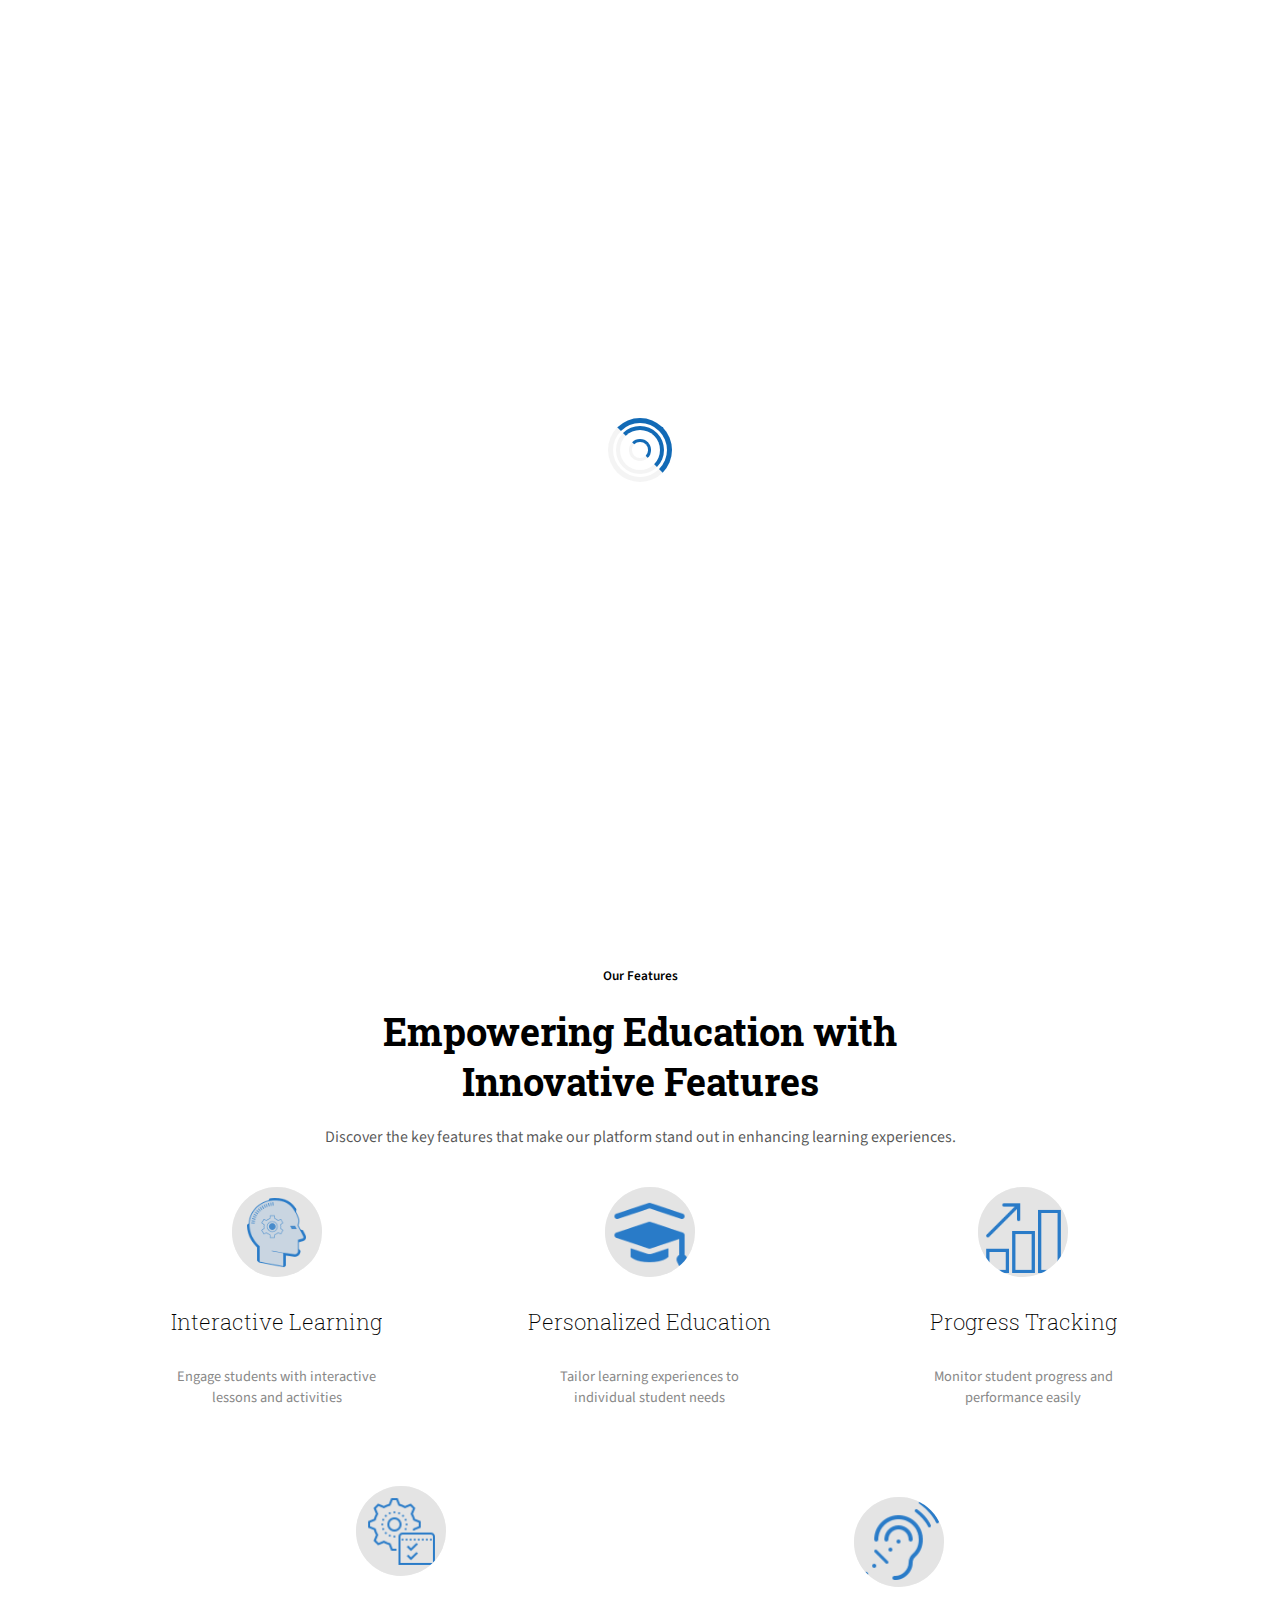
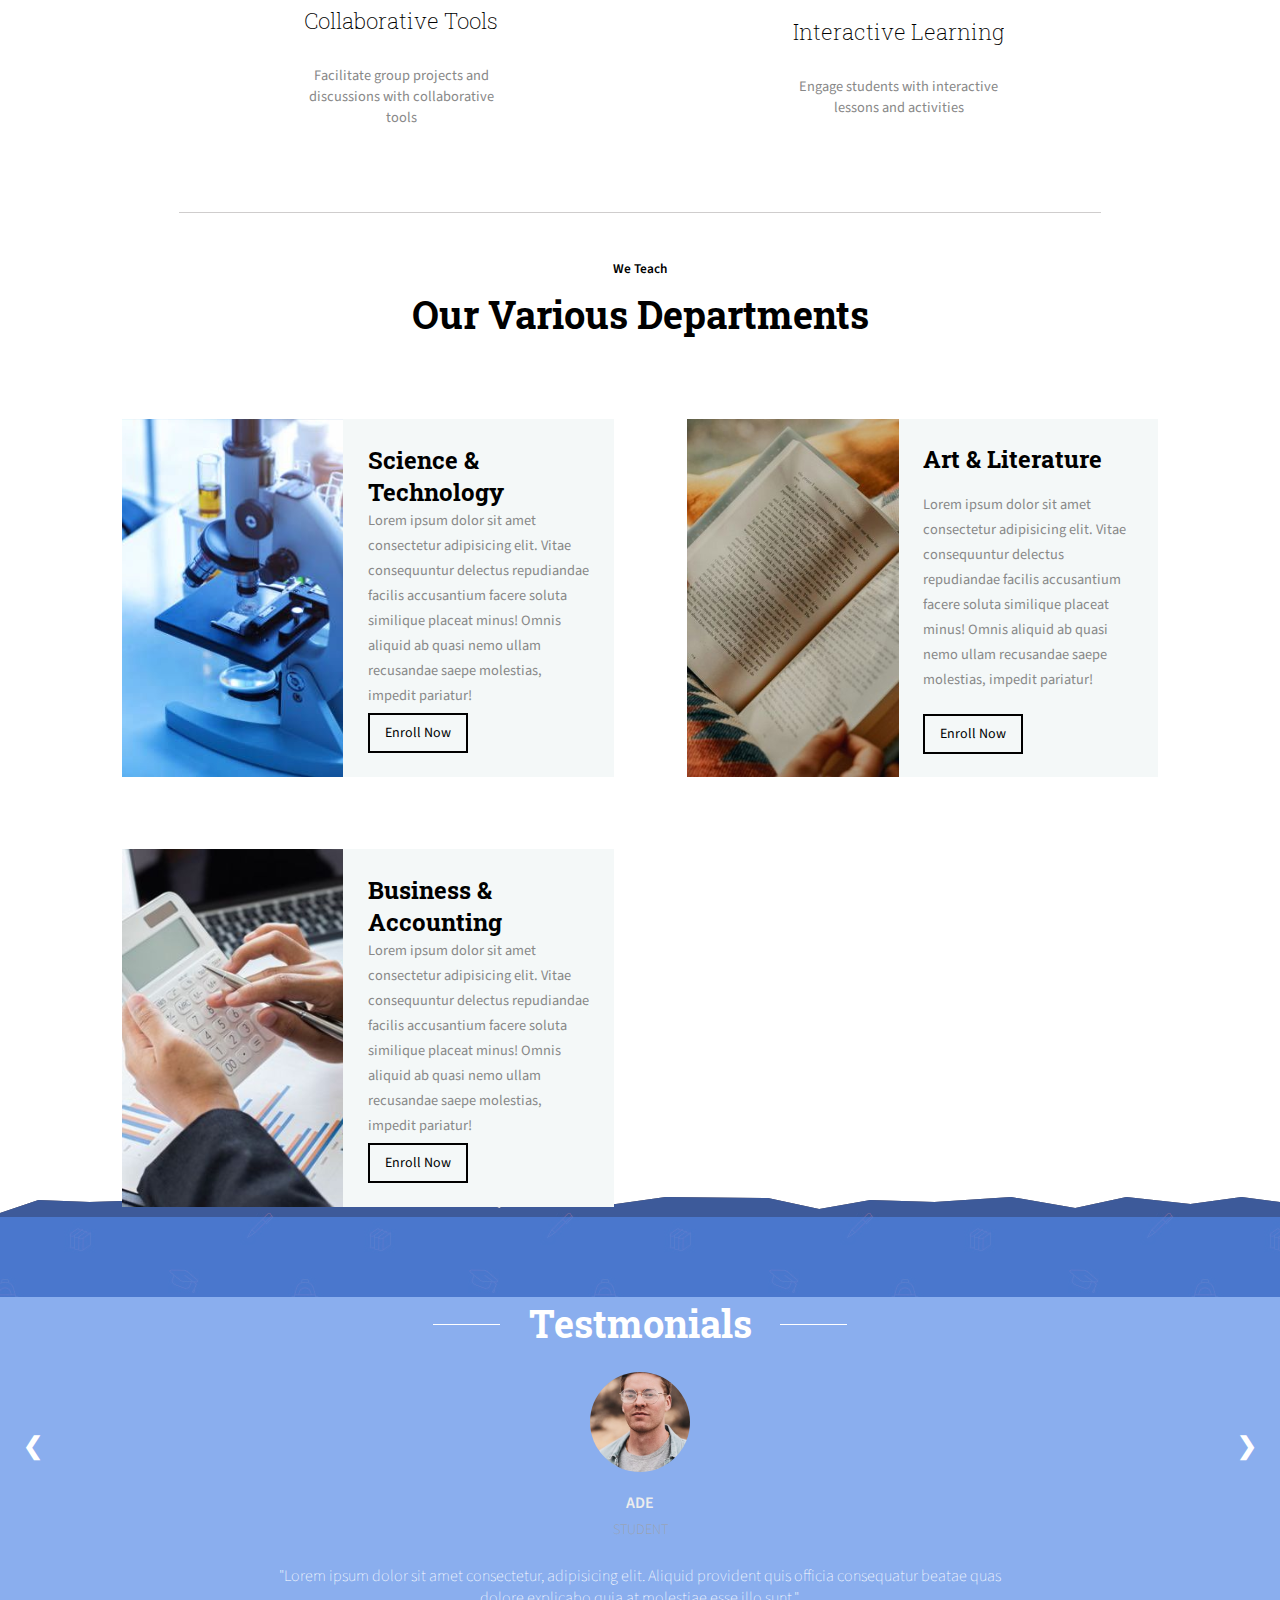
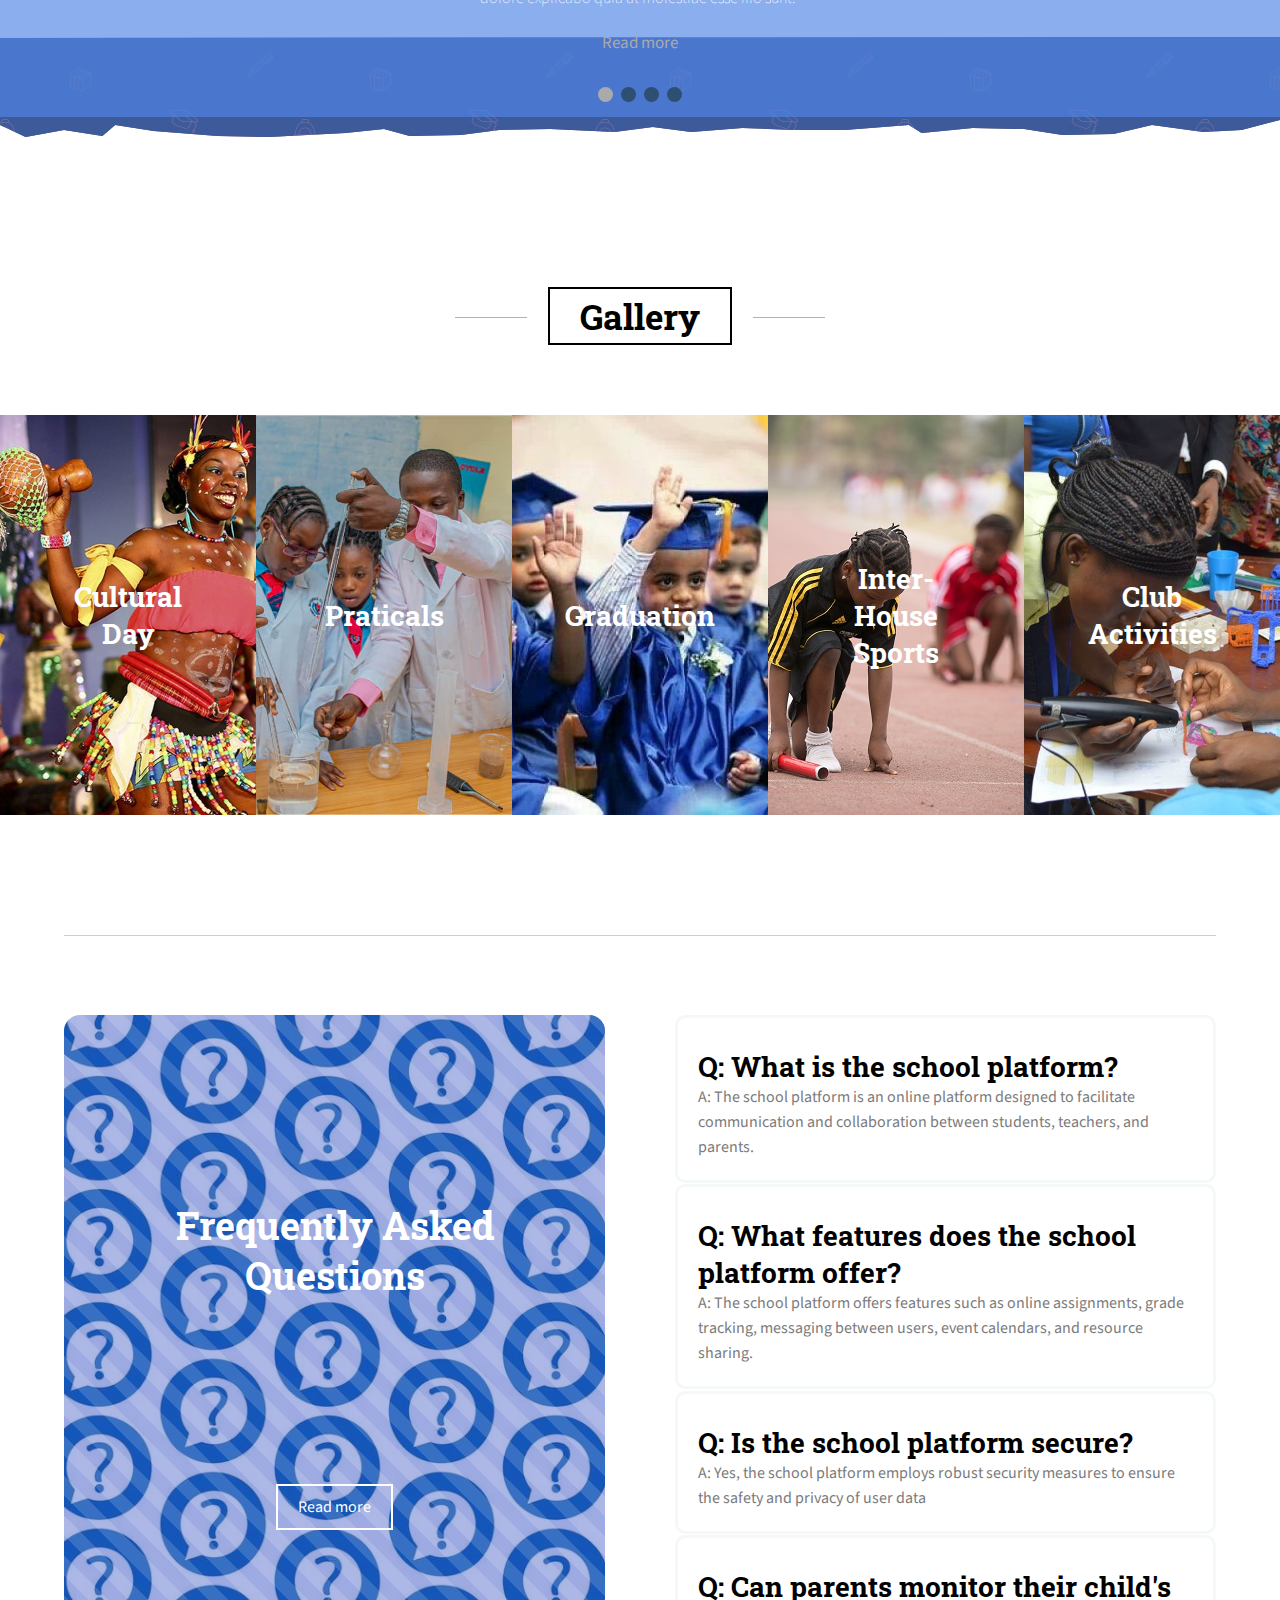
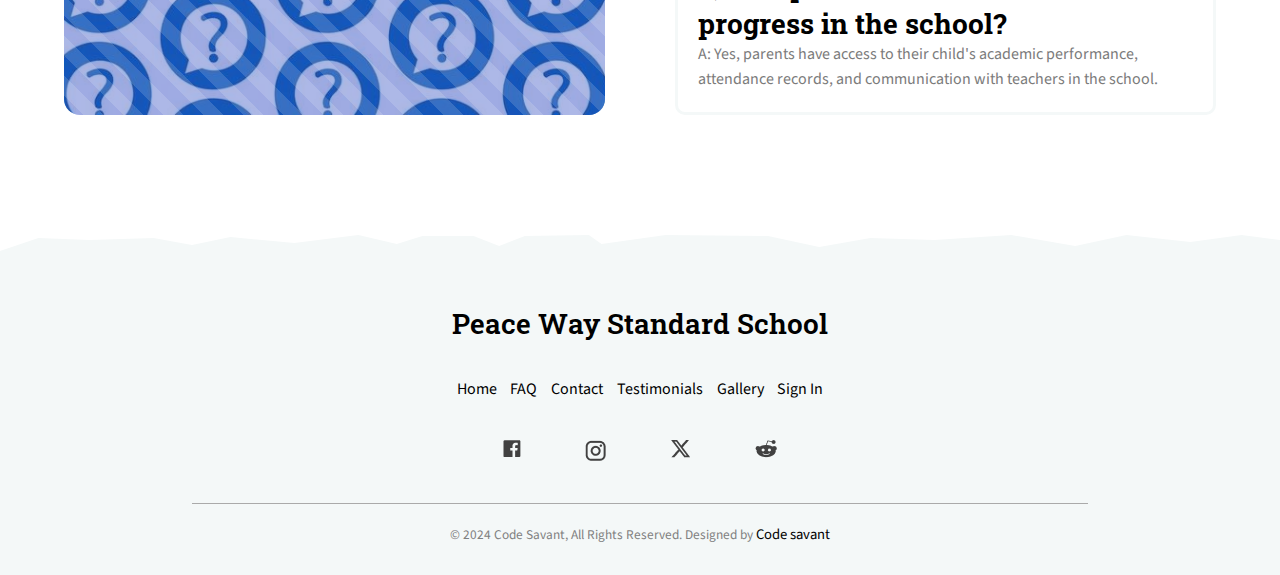
<file: index.html>
<!DOCTYPE html>
<html lang="en">

<head>
    <meta charset="utf-8">
    <meta http-equiv="X-UA-Compatible" content="IE=edge">
    <title>P.W.S.S</title>
    <meta name="viewport" content="width=device-width, initial-scale=1">
    <meta name="description"
        content="Peace Way Standard School offers a nurturing and inclusive learning environment, dedicated to academic excellence, holistic development, and fostering global citizens. Our experienced faculty and comprehensive curriculum ensure that students achieve their fullest potential in a supportive community.">

    <meta name="keywords"
        content="Peace Way Standard School, inclusive learning environment, academic excellence, holistic development, global citizens, experienced faculty, comprehensive curriculum, supportive community, primary education, secondary education, quality education, student-centered approach">
    <meta name="author" content="Code Savant">


    <!-- link icons -->
    <link rel="icon" href="./images/icons8-logo-1600.png" type="image/x-icon">

    <!-- Facebook and Twitter integration -->
    <meta property="og:title" content="Peace Way Standard School">
    <meta property="og:image" content="">
    <meta property="og:url" content="">
    <meta property="og:type" content="website">
    <meta property="og:description"
        content="Peace Way Standard School offers a nurturing and inclusive learning environment, dedicated to academic excellence and holistic development.">
    <meta name="twitter:title" content="Peace Way Standard School">
    <meta name="twitter:image" content="">
    <meta name="twitter:url" content="">



    <!-- fonts -->
    <link href="https://fonts.googleapis.com/css?family=Source+Sans+Pro:300,400,600,700" rel="stylesheet">
    <link href="https://fonts.googleapis.com/css?family=Roboto+Slab:300,400" rel="stylesheet">

    <!-- stylesheet  -->
    <link rel="stylesheet" href="./css/style.css">
    <link rel="stylesheet" href="./css/animation.css">
    <link rel="stylesheet" href="./css/mediaquery.css">


</head>






<body>

    <!-- spinner  -->
    <div id="loader">
        <div class="spinner"></div>
    </div>


    <!-- body  -->
    <nav>

        <div class="top-nav">

            <div class="aa">
                <img src="./images/icons8-logo-1600.png" alt="school logo">
                <span class="L-name">PWSS</span>
            </div>

            <button onclick="menueBar()" class="menueBar" id="menuNav">

                <span class="s-1"> </span>
                <span class="s-2"> </span>
                <span class="s-3"> </span>

            </button>

            <div class="bb">
                <a href="index.html" class="effect gggg">Home</a>
                <a href="#" data-target="#article3" class="effect scroll-link">FAQ</a>
                <a href="contact.html" class="effect">Contact</a>
                <a data-target="#article1" href="#" class="effect scroll-link">Testimonials</a>
                <span class="dropdown">
                    <a class="scroll-link" href="#" data-target="#article2">Gallery</a>
                    <!-- drop down effect   -->
                    <div class="dropdown-down"><span>comming soon</span></div>
                </span>
                <span>
                    <a href="sign_up.html" class="enroll">Sign In</a>
                </span>
            </div>
        </div>

    </nav>



    <header>
        <div class="h-container">
            <div class="c-1">

                <div class="inner-contain">
                    <h1>impact your students with the power of education</h1>
                </div>

                <div class="inner-contain">
                    <h1>do something to grow the mind</h1>
                </div>

                <div class="inner-contain">
                    <h1>understand keys to attain the power of success</h1>
                </div>

            </div>
            <p>"transforming ignorance to knowldge"</p>
            <div class="c-2">
                <a href="sign_up.html">Enroll now</a>
                <a href="faq.html">learn more →</a>
            </div>
        </div>
        <video autoplay="" muted="" loop="" id="bg-video">
            <source src="./images/young african teacher.mp4" type="video/mp4">
        </video>

    </header>


    <div class="features">
        <p class="f-1"><small>Our Features</small></p>
        <h2>Empowering Education with Innovative Features</h2>
        <p class="f-2">Discover the key features that make our platform stand out in enhancing learning experiences.</p>

        <div class="f-3">

            <div>
                <span class="icon">
                    <i style="background-image: url(./images/brain.png);" class="icon a"></i>
                </span>
                <h3>Interactive Learning</h3>
                <p>Engage students with interactive lessons and activities</p>
            </div>
            <div>
                <span class="icon">
                    <i style="background-image: url(./images/acaedmics.png);" class="icon a"></i>
                </span>
                <h3>Personalized Education</h3>
                <p>Tailor learning experiences to individual student needs</p>
            </div>
            <div>
                <span class="icon">
                    <i style="background-image: url(./images/progress.png);" class="icon a"></i>
                </span>
                <h3>Progress Tracking</h3>
                <p>Monitor student progress and performance easily</p>
            </div>
            <div>
                <span class="icon">
                    <i style="background-image: url(./images/settings.png);" class="icon a"></i>
                </span>
                <h3>Collaborative Tools</h3>
                <p>Facilitate group projects and discussions with collaborative tools</p>
            </div>
            <div>
                <span class="icon">
                    <i style="background-image: url(./images/ear.png);" class="icon a"></i>
                </span>
                <h3>Interactive Learning</h3>
                <p>Engage students with interactive lessons and activities</p>
            </div>

        </div>
    </div>


    <section class="dept">
        <p><small>We Teach</small></p>
        <h2>Our various Departments</h2>
        <div class="d-1">
            <div class="inset-container">
                <a href="#" style="background-image: url(./images/science.jpg);" class="d-s insett"></a>
                <div>
                    <h3>Science &amp; Technology</h3>
                    <p>Lorem ipsum dolor sit amet consectetur adipisicing elit. Vitae consequuntur delectus
                        repudiandae facilis accusantium facere soluta similique placeat minus! Omnis
                        aliquid ab quasi nemo ullam recusandae saepe molestias, impedit pariatur!
                    </p>
                    <a href="#">Enroll Now</a>
                </div>
            </div>
            <div class="inset-container">
                <a href="#" style="background-image: url(./images/art.jpg);" class="d-a insett"></a>
                <div>
                    <h3>Art &amp; Literature</h3>
                    <p>Lorem ipsum dolor sit amet consectetur adipisicing elit. Vitae consequuntur delectus
                        repudiandae facilis accusantium facere soluta similique placeat minus! Omnis
                        aliquid ab quasi nemo ullam recusandae saepe molestias, impedit pariatur!
                    </p>
                    <a href="#">Enroll Now</a>
                </div>
            </div>
            <div class="inset-container">
                <a href="#" style="background-image: url(./images/commercial.jpg);" class="d-c insett"></a>
                <div>
                    <h3>Business &amp; Accounting</h3>
                    <p>Lorem ipsum dolor sit amet consectetur adipisicing elit. Vitae consequuntur delectus
                        repudiandae facilis accusantium facere soluta similique placeat minus! Omnis
                        aliquid ab quasi nemo ullam recusandae saepe molestias, impedit pariatur!
                    </p>
                    <a href="#">Enroll Now</a>
                </div>
            </div>
        </div>
    </section>


    <div id="article1" class="testmonials" style="background-image: url(./images/school.jpg);">
        <div>
            <h2>Testmonials</h2>
            <div>
                <a class="prev" onclick="plusSlides(-1);">&#10094;</a>
                <a class="next" onclick="plusSlides(1);">&#10095;</a>
            </div>
            <div class="tt-1">
                <div class="slidess">
                    <!-- background image for the people -->
                    <div style="background-image: url(./images/team-2.jpg);" class="img-age"></div>
                    <p>Ade <br> <small>student</small></p>
                    <blockquote>
                        <p>"Lorem ipsum dolor sit amet consectetur, adipisicing elit. Aliquid provident
                            quis officia consequatur beatae quas dolore explicabo quia at molestiae esse illo sunt."
                        </p>
                    </blockquote>
                </div>
                <div class="slidess">
                    <!-- background image for the people -->
                    <div style="background-image: url(./images/team-2.jpg);" class="img-age"></div>
                    <p>Mr John <br> <small>student</small></p>
                    <blockquote>
                        <p>"Lorem ipsum dolor sit amet consectetur, adipisicing elit. Aliquid provident
                            quis officia consequatur beatae quas dolore explicabo quia at molestiae esse illo sunt."
                        </p>
                    </blockquote>
                </div>
                <div class="slidess">
                    <!-- background image for the people -->
                    <div style="background-image: url(./images/team-2.jpg);" class="img-age"></div>
                    <p>Mr Blaxk <br> <small>student</small></p>
                    <blockquote>
                        <p>"Lorem ipsum dolor sit amet consectetur, adipisicing elit. Aliquid provident
                            quis officia consequatur beatae quas dolore explicabo quia at molestiae esse illo sunt."
                        </p>
                    </blockquote>
                </div>
                <div class="slidess">
                    <!-- background image for the people -->
                    <div style="background-image: url(./images/team-2.jpg);" class="img-age"></div>
                    <p>Mr John <br> <small>student</small></p>
                    <blockquote>
                        <p>"Lorem ipsum dolor sit amet consectetur, adipisicing elit. Aliquid provident
                            quis officia consequatur beatae quas dolore explicabo quia at molestiae esse illo sunt."
                        </p>
                    </blockquote>
                </div>
            </div>
            <a href="#" class="view">Read more</a>
            <div class="dot-container" style="text-align:center">
                <span class="dot" onclick="currentSlide(1);"></span>
                <span class="dot" onclick="currentSlide(2);"></span>
                <span class="dot" onclick="currentSlide(3);"></span>
                <span class="dot" onclick="currentSlide(4);"></span>
            </div>

        </div>
    </div>

    <section id="article2" class="gall">
        <!-- gallery  -->
        <h2>Gallery</h2>
        <div>
            <div>
                <div style="background-image: url(./images/cultural\ day.jpg);" class="blurr">
                    <h3>cultural day</h3>
                </div>
                <span class="pop-up">
                    <h3>comming soon</h3>
                </span>
            </div>
            <div>
                <div style="background-image: url(./images/praticals.jpg);" class="blurr">
                    <h3>Praticals</h3>
                </div>
                <span class="pop-up">
                    <h3>comming soon</h3>
                </span>
            </div>
            <div>
                <div style="background-image: url(./images/graduation.jpg);" class="blurr">
                    <h3>Graduation</h3>
                </div>
                <span class="pop-up">
                    <h3>comming soon</h3>
                </span>
            </div>
            <div>
                <div style="background-image: url(./images/inter\ house\ sport.jpeg);" class="blurr">
                    <h3>Inter-house sports</h3>
                </div>
                <span class="pop-up">
                    <h3>comming soon</h3>
                </span>
            </div>
            <div>
                <div style="background-image: url(./images/clubactiviets.jpg);" class="blurr">
                    <h3>club activities</h3>
                </div>
                <span class="pop-up">
                    <h3>comming soon</h3>
                </span>
            </div>
        </div>
    </section>

    <div id="article3" class="faq">
        <!-- faq ill come bact to it  -->

        <div class="faq-1" style="background-image: url(./images/question-mark.jpg);">
            <h2>frequently asked questions</h2>
            <a href="faq.html" class="read-more">Read more</a>
        </div>
        <div class="faq-2">
            <div class="faq-container">
                <h3>Q: What is the school platform?</h3>
                <p>A: The school platform is an online platform designed
                    to facilitate communication and collaboration between students,
                    teachers, and parents.
                </p>
            </div>

            <div class="faq-container">
                <h3>Q: What features does the school platform offer?</h3>
                <p>A: The school platform offers features such as online assignments,
                    grade tracking, messaging between users, event calendars, and
                    resource sharing.
                </p>
            </div>
            <div class="faq-container">
                <h3>Q: Is the school platform secure?</h3>
                <p>A: Yes, the school platform employs robust
                    security measures to ensure the safety and privacy of user data
                </p>
            </div>
            <div class="faq-container">
                <h3>Q: Can parents monitor their child's progress in the school?</h3>
                <p>A: Yes, parents have access to their child's academic performance,
                    attendance records, and communication with teachers in the school.
                </p>
            </div>
        </div>
    </div>


    <footer>
        <span class="L-name">Peace Way Standard School</span>
        <div class="footer1">
            <a href="index.html" class="effect">Home</a>
            <a href="faq.html" class="effect">FAQ</a>
            <a href="contact.html" class="effect">Contact</a>
            <a class="scroll-link" data-target="#article1" href="#" class="effect">Testimonials</a>
            <span class="dropdown">
                <a class="scroll-link" href="#" data-target="#article2">Gallery</a>
                <!-- drop down effect   -->
                <div class="dropdown-down"><span>comming soon</span></div>
            </span>
            <a href="sign_up.html" class="effect">Sign In</a>
        </div>

        <div class="footer2">
            <a href="#"><img src="./images/facebook.png" alt="social-logo"></a>
            <a href="#"><img src="./images/instagram.png" alt="social-logo"></a>
            <a href="#"><img src="./images/x.png" alt="social-logo"></a>
            <a href="#"><img src="./images/discord.png" alt="social-logo"></a>
        </div>

        <div class="footer3">
            <p>
                <small class="block">&copy; 2024 Code Savant, All Rights Reserved.</small>
                <small class="block">Designed by <a href="#" target="_blank">Code savant</a></small>
            </p>
        </div>
    </footer>
</body>

<script>

    // home page header animation
    let currentDivIndex = 0;
    const divs = document.querySelectorAll('.inner-contain');
    const intervalTime = 7000; // time interval

    function updateClass() {

        divs.forEach(div => div.classList.remove('active'));

        divs[currentDivIndex].classList.add('active');

        currentDivIndex = (currentDivIndex + 1) % divs.length;
    }

    updateClass();

    setInterval(updateClass, intervalTime);





    // JavaScript to handle the scroll to center on link click
    document.querySelectorAll('.scroll-link').forEach(link => {
        link.addEventListener('click', function (event) {
            event.preventDefault(); // Prevent the default link behavior

            const targetId = this.getAttribute('data-target');
            const targetElement = document.querySelector(targetId);

            if (window.matchMedia("min-width: 800px")) {
                // Scroll the target element to the center of the page
                targetElement.scrollIntoView({
                    behavior: 'smooth', block: 'center'   // Align to the center of the view
                });
            }
            else if (window.matchMedia("min-width: 800px")) {
                // Scroll the target element to the center of the page
                targetElement.scrollIntoView({
                    behavior: 'smooth', block: 'start'   // Align to the center of the view
                });
            }
            else {

                // Scroll the target element to the center of the page
                targetElement.scrollIntoView({
                    behavior: 'smooth', block: 'start'   // Align to the center of the view
                });
            }
        });
    });










    //testimonial contaier
    let slideIndex = 1;
    showSlides(slideIndex);

    function plusSlides(n) {
        showSlides(slideIndex += n);
    }

    function currentSlide(n) {
        showSlides(slideIndex = n);
    }

    function showSlides(n) {
        let i;
        let slides = document.getElementsByClassName("slidess");
        let dots = document.getElementsByClassName("dot");
        if (n > slides.length) { slideIndex = 1 }
        if (n < 1) { slideIndex = slides.length }
        for (i = 0; i < slides.length; i++) {
            slides[i].style.display = "none";
        }
        for (i = 0; i < dots.length; i++) {
            dots[i].className = dots[i].className.replace(" activedot", "");
        }
        slides[slideIndex - 1].style.display = "flex";
        dots[slideIndex - 1].className += " activedot";
    }

</script>

<script src="js/script.js"></script>

</html>
</file>
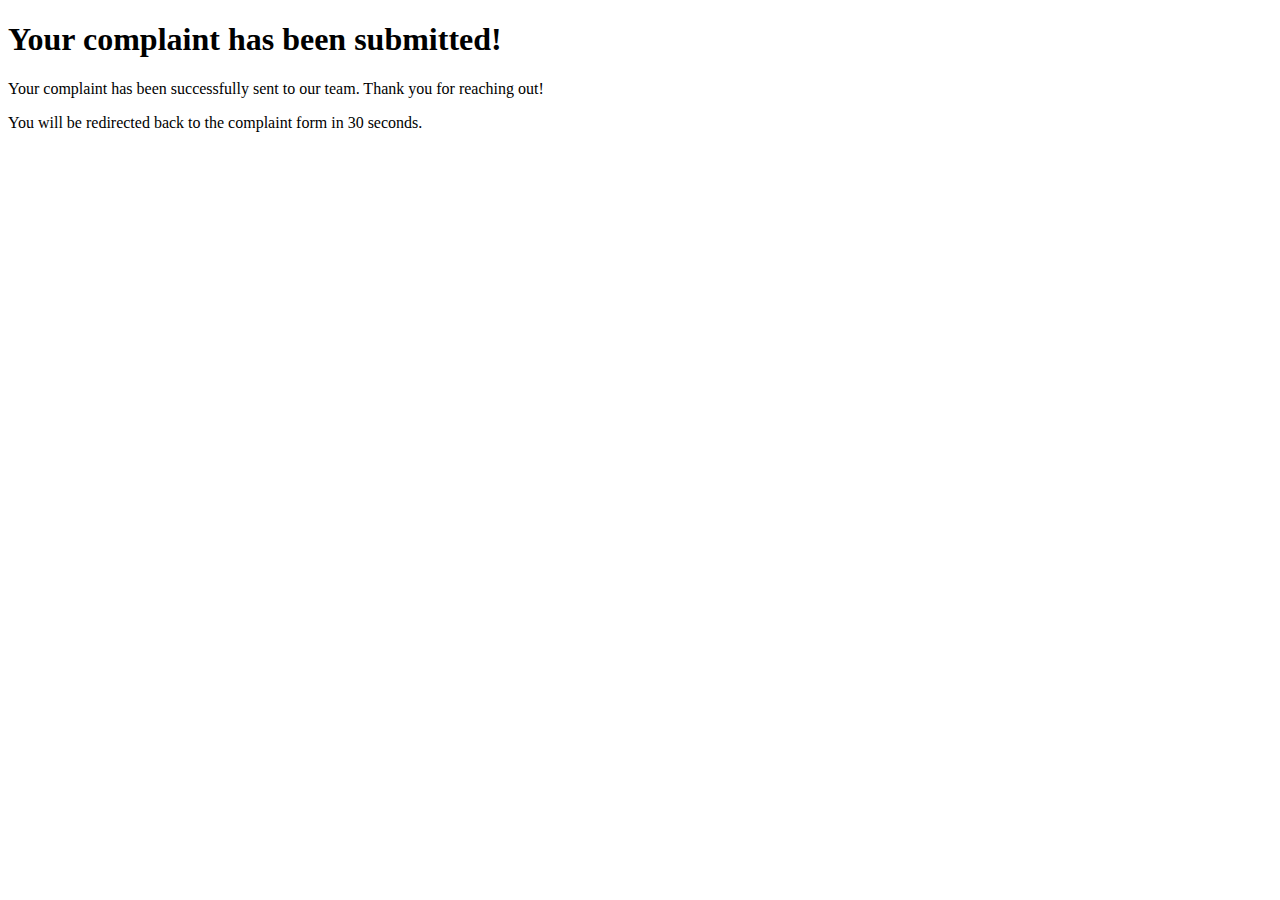
<file: confirmation.html>
<!DOCTYPE html>
<html lang="en">
  <head>
    <meta charset="UTF-8" />
    <meta name="viewport" content="width=device-width, initial-scale=1.0" />
    <title>Confirmation</title>
  </head>
  <body>
    <h1>Your complaint has been submitted!</h1>
    <p>
      Your complaint has been successfully sent to our team. Thank you for
      reaching out!
    </p>
    <p>You will be redirected back to the complaint form in 30 seconds.</p>
  </body>

  <!-- <script>
    
    // Redirect after 30 seconds
    setTimeout(() => {
        window.location.href = 'contact.html';
    }, 30000);

</script> -->
  <script src="./js/script.js"></script>
</html>
</file>
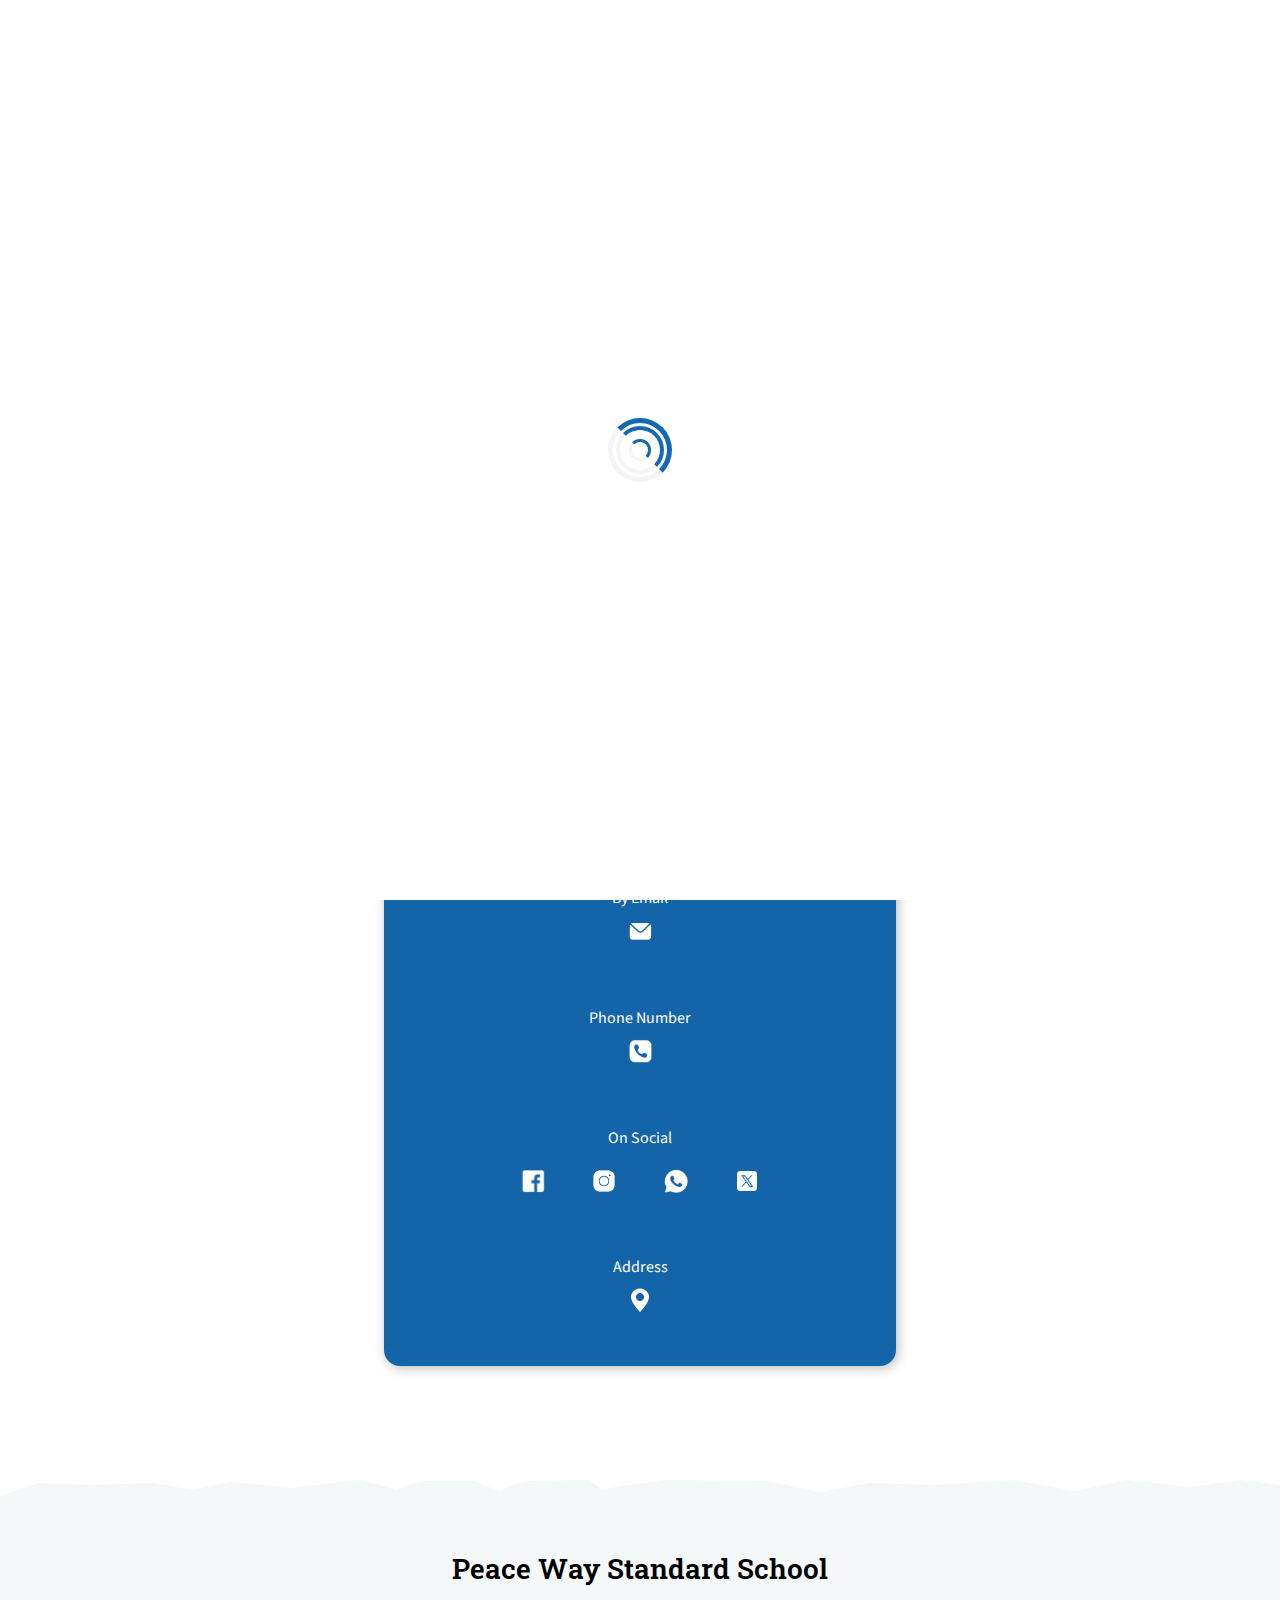
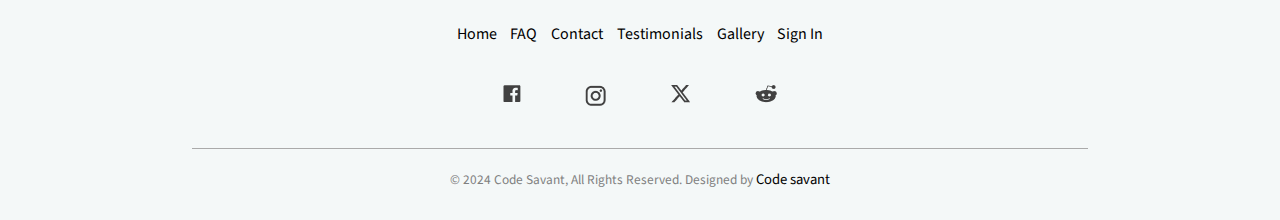
<file: contact.html>
<!DOCTYPE html>
<html lang="en">

<head>
    <meta charset="utf-8">
    <meta http-equiv="X-UA-Compatible" content="IE=edge">
    <title>P.W.S.S</title>
    <meta name="viewport" content="width=device-width, initial-scale=1">
    <meta name="description"
        content="Peace Way Standard School offers a nurturing and inclusive learning environment, dedicated to academic excellence, holistic development, and fostering global citizens. Our experienced faculty and comprehensive curriculum ensure that students achieve their fullest potential in a supportive community.">

    <meta name="keywords"
        content="Peace Way Standard School, inclusive learning environment, academic excellence, holistic development, global citizens, experienced faculty, comprehensive curriculum, supportive community, primary education, secondary education, quality education, student-centered approach">
    <meta name="author" content="Code Savant">


    <!-- link icons -->
    <link rel="icon" href="./images/icons8-logo-1600.png" type="image/x-icon">

    <!-- Facebook and Twitter integration -->
    <meta property="og:title" content="Peace Way Standard School">
    <meta property="og:image" content="">
    <meta property="og:url" content="">
    <meta property="og:type" content="website">
    <meta property="og:description"
        content="Peace Way Standard School offers a nurturing and inclusive learning environment, dedicated to academic excellence and holistic development.">
    <meta name="twitter:title" content="Peace Way Standard School">
    <meta name="twitter:image" content="">
    <meta name="twitter:url" content="">



    <!-- fonts -->
    <link href="https://fonts.googleapis.com/css?family=Source+Sans+Pro:300,400,600,700" rel="stylesheet">
    <link href="https://fonts.googleapis.com/css?family=Roboto+Slab:300,400" rel="stylesheet">

    <!-- stylesheet  -->
    <link rel="stylesheet" href="./css/style.css">
    <link rel="stylesheet" href="./css/animation.css">
    <link rel="stylesheet" href="./css/mediaquery.css">
    <link rel="stylesheet" href="./css/contact.css">

</head>

<body>

    <div id="loader">
        <div class="spinner"></div>
    </div>

    <nav>

        <div class="top-nav">

            <div class="aa">
                <img src="./images/icons8-logo-1600.png" alt="school logo">
                <span class="L-name">PWSS</span>
            </div>

            <button onclick="menueBar()" class="menueBar" id="menuNav">

                <span class="s-1"> </span>
                <span class="s-2"> </span>
                <span class="s-3"> </span>

            </button>

            <div class="bb">
                <a href="index.html" class="effect">Home</a>
                <a href="faq.html" class="effect">FAQ</a>
                <a href="contact.html" class="effect gggg">Contact</a>
                <a href="index.html" class="effect">Testimonials</a>
                <span class="dropdown">
                    <a href="#">Gallery</a>
                    <!-- drop down effect   -->
                    <div class="dropdown-down"><span>comming soon</span></div>
                </span>
                <span>
                    <a href="sign_up.html" class="enroll">Sign In</a>
                </span>
            </div>
        </div>

    </nav>



    <header class="header-contact">
        <div>
            <h1>Contact us</h1>
            <p><small>get in touch</small></p>
        </div>
    </header>



    <section class="section-container">

        <div class="contact-container" id="buttonContainer">



            <div class="contact-container-a c-one" id="c-one">

                <h2>contact Peace-Way</h2>

                <div class="c-1-a aaa contact-o" onclick="openSecondContainer(1)">
                    <p>by email</p>
                    <span></span>
                </div>


                <div class="c-1-a bbb contact-o" onclick="openSecondContainer(2)">
                    <p>phone number</p>
                    <span></span>
                </div>


                <div class="c-1-a ccc contact-o" onclick="openSecondContainer(3)">

                    <p>on social</p>
                    <span>
                        <span></span>
                        <span></span>
                        <span></span>
                        <span></span>
                    </span>

                </div>


                <div class="c-1-a ddd contact-o" onclick="openSecondContainer(4)">
                    <p>address</p>
                    <!-- address location on the map -->
                    <span></span>
                </div>


            </div>





            <div class="contact-container-a c-two" id="c-two">

                <!-- Email -->
                <div class="c-2-a contact-close" id="contact1">
                    <form id="complaintForm">
                        <input type="text" name="name" id="name" placeholder="Your Name" required>
                        <input type="email" name="email" id="email" placeholder="Email Address" required>
                        <input type="text" name="subject" id="subject" placeholder="Subject" autocomplete="No Subject">
                        <textarea id="description" name="description" rows="10" required
                            placeholder="Ask Your Questions..."></textarea>
                        <input type="submit" value="Submit">
                    </form>
                </div>




                <!-- phone number -->
                <div class="c-2-a contact-close" id="contact2">
                    <span></span>

                    <a href="tel:+2348034567299">
                        <p>C.E.O</p>
                        <h2>+234 803 456 7299</h2>
                    </a>
                    <a href="tel:+2343424563456">
                        <p>manager</p>
                        <h2>+234 342 456 3456</h2>
                    </a>

                </div>


                <!-- socials -->
                <div class="c-2-a contact-close" id="contact3">

                    <span>
                        <a href="" class="contact-social-links">
                            <span class="contact-social-links-img"> </span>
                            <span>
                                <h2>@peace-way221</h2>
                                <p><em>click link to visit site</em></p>
                            </span>
                        </a>
                    </span>
                    <span>
                        <a href="" class="contact-social-links">
                            <span class="contact-social-links-img"> </span>
                            <span>
                                <h2>@peace-way221</h2>
                                <p><em>click link to visit site</em></p>
                            </span>
                        </a>
                    </span>
                    <span>
                        <a href="" class="contact-social-links">
                            <span class="contact-social-links-img"> </span>
                            <span>
                                <h2>@peace-way221</h2>
                                <p><em>click link to visit site</em></p>
                            </span>
                        </a>
                    </span>
                    <span>
                        <a href="" class="contact-social-links">
                            <span class="contact-social-links-img"> </span>
                            <span>
                                <h2>@peace-way221</h2>
                                <p><em>click link to visit site</em></p>
                            </span>
                        </a>
                    </span>

                </div>



                <!-- address -->
                <div class="c-2-a contact-close" id="contact4">

                    <span>

                        <span class="address-pointer">

                        </span>

                        <span class="address-content">

                            <h3>peace way standard school</h3>
                            <a href="http://www.google.com/maps?q=6.512735366821289,3.2667903900146484" target="_blank">
                                <address>24, ninja bustop, off old garage ikotun</address>
                                <p><small>see location on the map</small></p>
                            </a>
                            <h3>opening & closing hours</h3>
                            <p>Monday-Friday <br> 9am - 4pm</p>

                        </span>

                    </span>

                </div>

            </div>

        </div>

    </section>



    <section class="side-2">

        <div>
            <h2>Contact Peace-Way</h2>

            <div class="nav-click-lists">
                <span class="p-button click-button-open">
                    <p>By Email</p>
                </span>
                <span class="p-button">
                    <p>Phone Number</p>
                </span>
                <span class="p-button">
                    <p>On Social</p>
                </span>
                <span class="p-button">
                    <p>Address</p>
                </span>
            </div>


            <div class="nav-clicks-container">

                <!-- Email -->
                <div class="p-button-container clicks-container click-container-open">
                    <form action="" method="">
                        <input type="text" name="name" placeholder="Your Name" required>
                        <input type="email" name="email" placeholder="Email Address" required>
                        <input type="text" name="subject" placeholder="Subject">
                        <textarea id="description" name="description" rows="10" required
                            placeholder="Ask Your Questions..."></textarea>
                        <input type="submit" value="Submit">
                    </form>
                </div>




                <!-- phone number -->
                <div class="p-button-container clicks-container">
                    <span></span>

                    <a href="tel:+2348034567299">
                        <p>C.E.O</p>
                        <h2>+234 803 456 7299</h2>
                    </a>
                    <a href="tel:+2343424563456">
                        <p>manager</p>
                        <h2>+234 342 456 3456</h2>
                    </a>

                </div>


                <!-- socials -->
                <div class="p-button-container clicks-container">
                    <span>
                        <a href="" class="contact-social-links">
                            <span class="contact-social-links-img"> </span>
                            <span>
                                <h2>@peace-way221</h2>
                                <p><em>click link to visit site</em></p>
                            </span>
                        </a>
                    </span>
                    <span>
                        <a href="" class="contact-social-links">
                            <span class="contact-social-links-img"> </span>
                            <span>
                                <h2>@peace-way221</h2>
                                <p><em>click link to visit site</em></p>
                            </span>
                        </a>
                    </span>
                    <span>
                        <a href="" class="contact-social-links">
                            <span class="contact-social-links-img"> </span>
                            <span>
                                <h2>@peace-way221</h2>
                                <p><em>click link to visit site</em></p>
                            </span>
                        </a>
                    </span>
                    <span>
                        <a href="" class="contact-social-links">
                            <span class="contact-social-links-img"> </span>
                            <span>
                                <h2>@peace-way221</h2>
                                <p><em>click link to visit site</em></p>
                            </span>
                        </a>
                    </span>

                </div>



                <!-- address -->
                <div class="p-button-container clicks-container">

                    <span>

                        <span class="address-pointer">

                        </span>

                        <span class="address-content">

                            <h3>peace way standard school</h3>
                            <a href="http://www.google.com/maps?q=6.512735366821289,3.2667903900146484" target="_blank">
                                <address>24, ninja bustop, off old garage ikotun</address>
                                <p><small>see location on the map</small></p>
                            </a>
                            <h3>opening & closing hours</h3>
                            <p>Monday-Friday <br> 9am - 4pm</p>

                        </span>

                    </span>

                </div>

            </div>
        </div>

    </section>



    <footer>

        <span class="L-name">Peace Way Standard School</span>
        <div class="footer1">
            <a href="index.html" class="effect">Home</a>
            <a href="faq.html" class="effect">FAQ</a>
            <a href="contact.html" class="effect">Contact</a>
            <a href="index.html" class="effect">Testimonials</a>
            <span class="dropdown">
                <a href="index.html">Gallery</a>
                <!-- drop down effect   -->
                <div class="dropdown-down"><span>comming soon</span></div>
            </span>
            <a href="sign_up.html" class="effect">Sign In</a>
        </div>

        <div class="footer2">
            <a href="#"><img src="./images/facebook.png" alt="social-logo"></a>
            <a href="#"><img src="./images/instagram.png" alt="social-logo"></a>
            <a href="#"><img src="./images/x.png" alt="social-logo"></a>
            <a href="#"><img src="./images/discord.png" alt="social-logo"></a>
        </div>

        <div class="footer3">
            <p>
                <small class="block">&copy; 2024 Code Savant, All Rights Reserved.</small>
                <small class="block">Designed by <a href="#" target="_blank">Code savant</a></small>
            </p>
        </div>

    </footer>



</body>

<script>

    function openSecondContainer(divNumber) {
        // target the parent container
        const buttonContainer = document.getElementById('buttonContainer');
        if (!buttonContainer.classList.contains('increaseWidth')) {
            buttonContainer.classList.add('increaseWidth');
        }

        //  call the close-container
        const contentDivs = document.querySelectorAll('#c-two .contact-close');
        contentDivs.forEach(div => div.classList.remove('open'));

        //call onclick divs
        const buttonDivs = document.querySelectorAll('#c-one .contact-o');
        buttonDivs.forEach(button => button.classList.remove('pen'));

        // target the close-container
        const targetContentDiv = document.getElementById(`contact${divNumber}`);
        targetContentDiv.classList.add('open');

        // target onclick divs
        const targetButtonDiv = document.querySelector(`#c-one .contact-o:nth-of-type(${divNumber})`);
        targetButtonDiv.classList.add('pen');
    }




    document.addEventListener("DOMContentLoaded", function () {
        // Get all the span and div elements
        const spanss = document.getElementsByClassName("p-button");
        const divss = document.getElementsByClassName("p-button-container");

        for (let i = 0; i < spanss.length; i++) {
            spanss[i].addEventListener("click", function () {
                // Remove the 'open' class from the currently active span
                document.querySelector(".click-button-open").classList.remove("click-button-open");

                // Add the 'open' class to the clicked span
                this.classList.add("click-button-open");

                // Remove the 'open-now' class from the currently active div
                document.querySelector(".click-container-open").classList.remove("click-container-open");

                // Add the 'open-now' class to the corresponding div
                divss[i].classList.add("click-container-open");
            });
        }
    });

</script>


</script>
<script src="./js/script.js"></script>

</html>
</file>
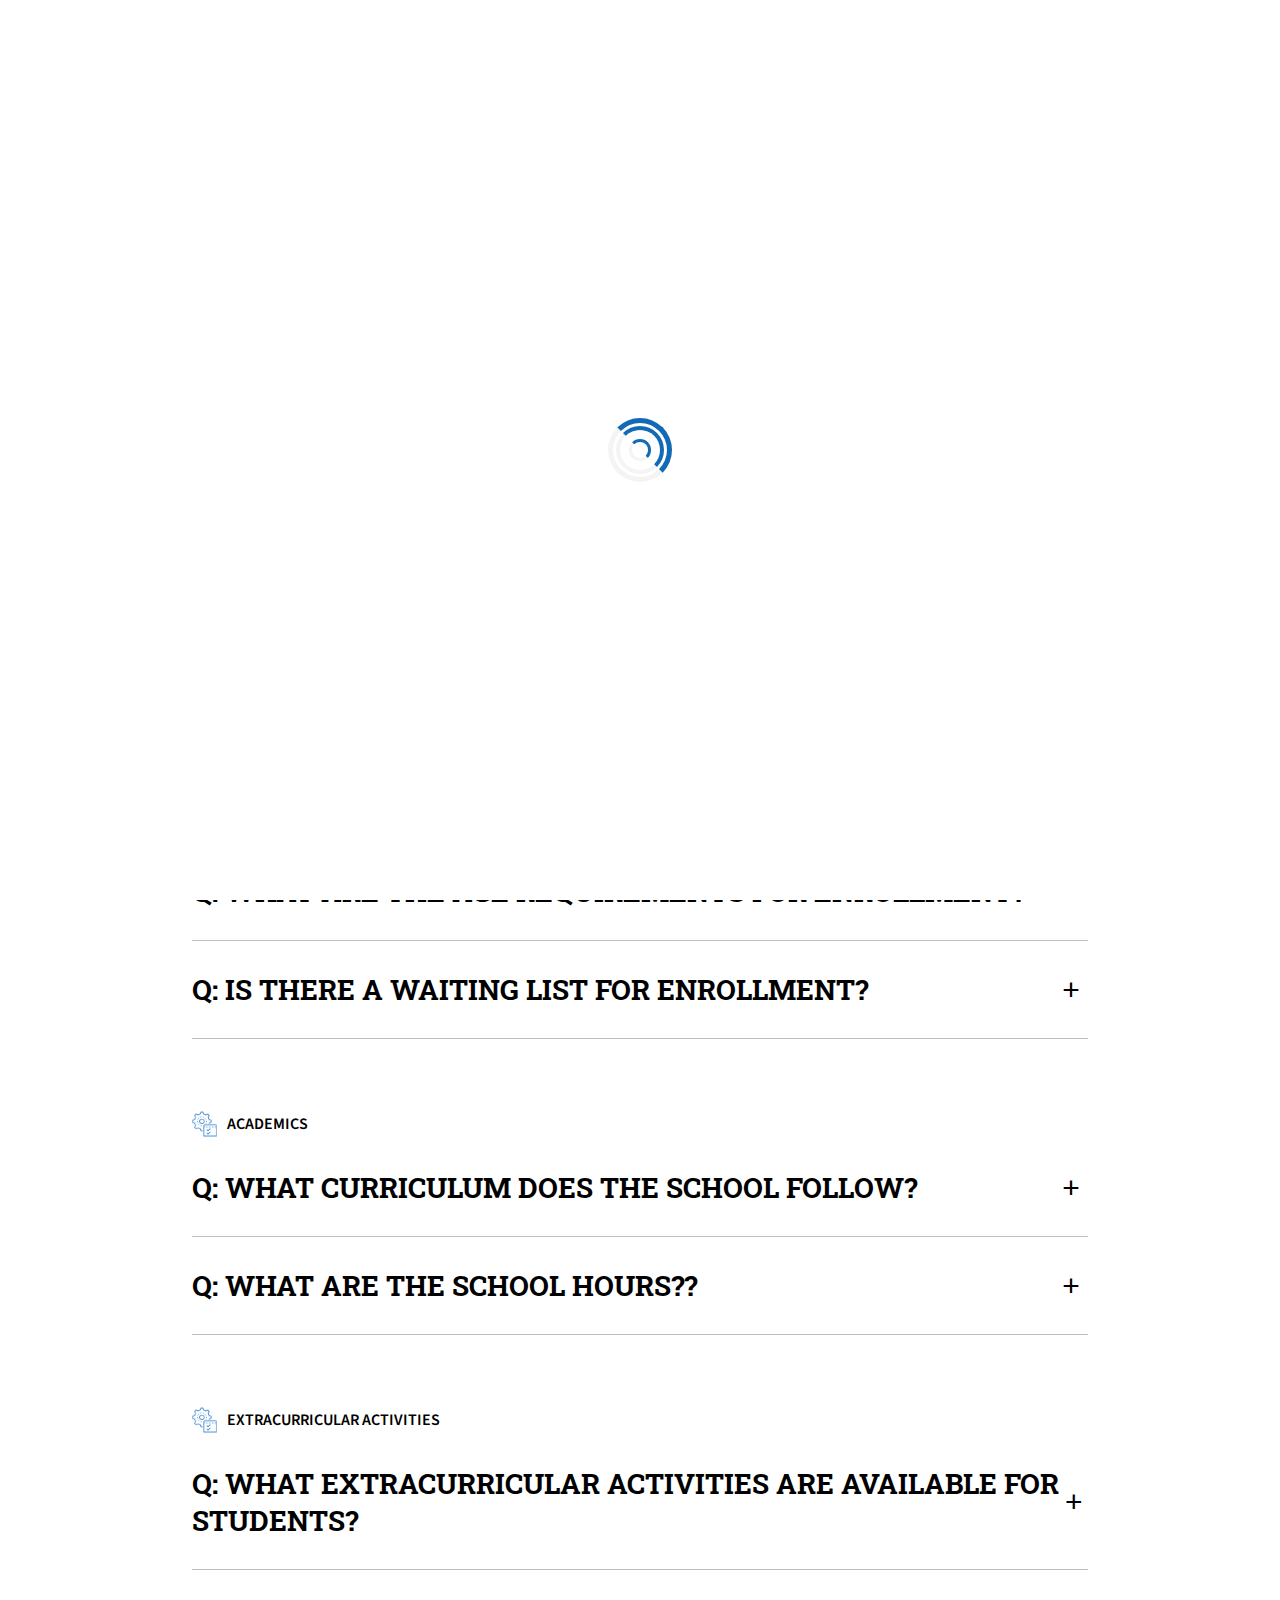
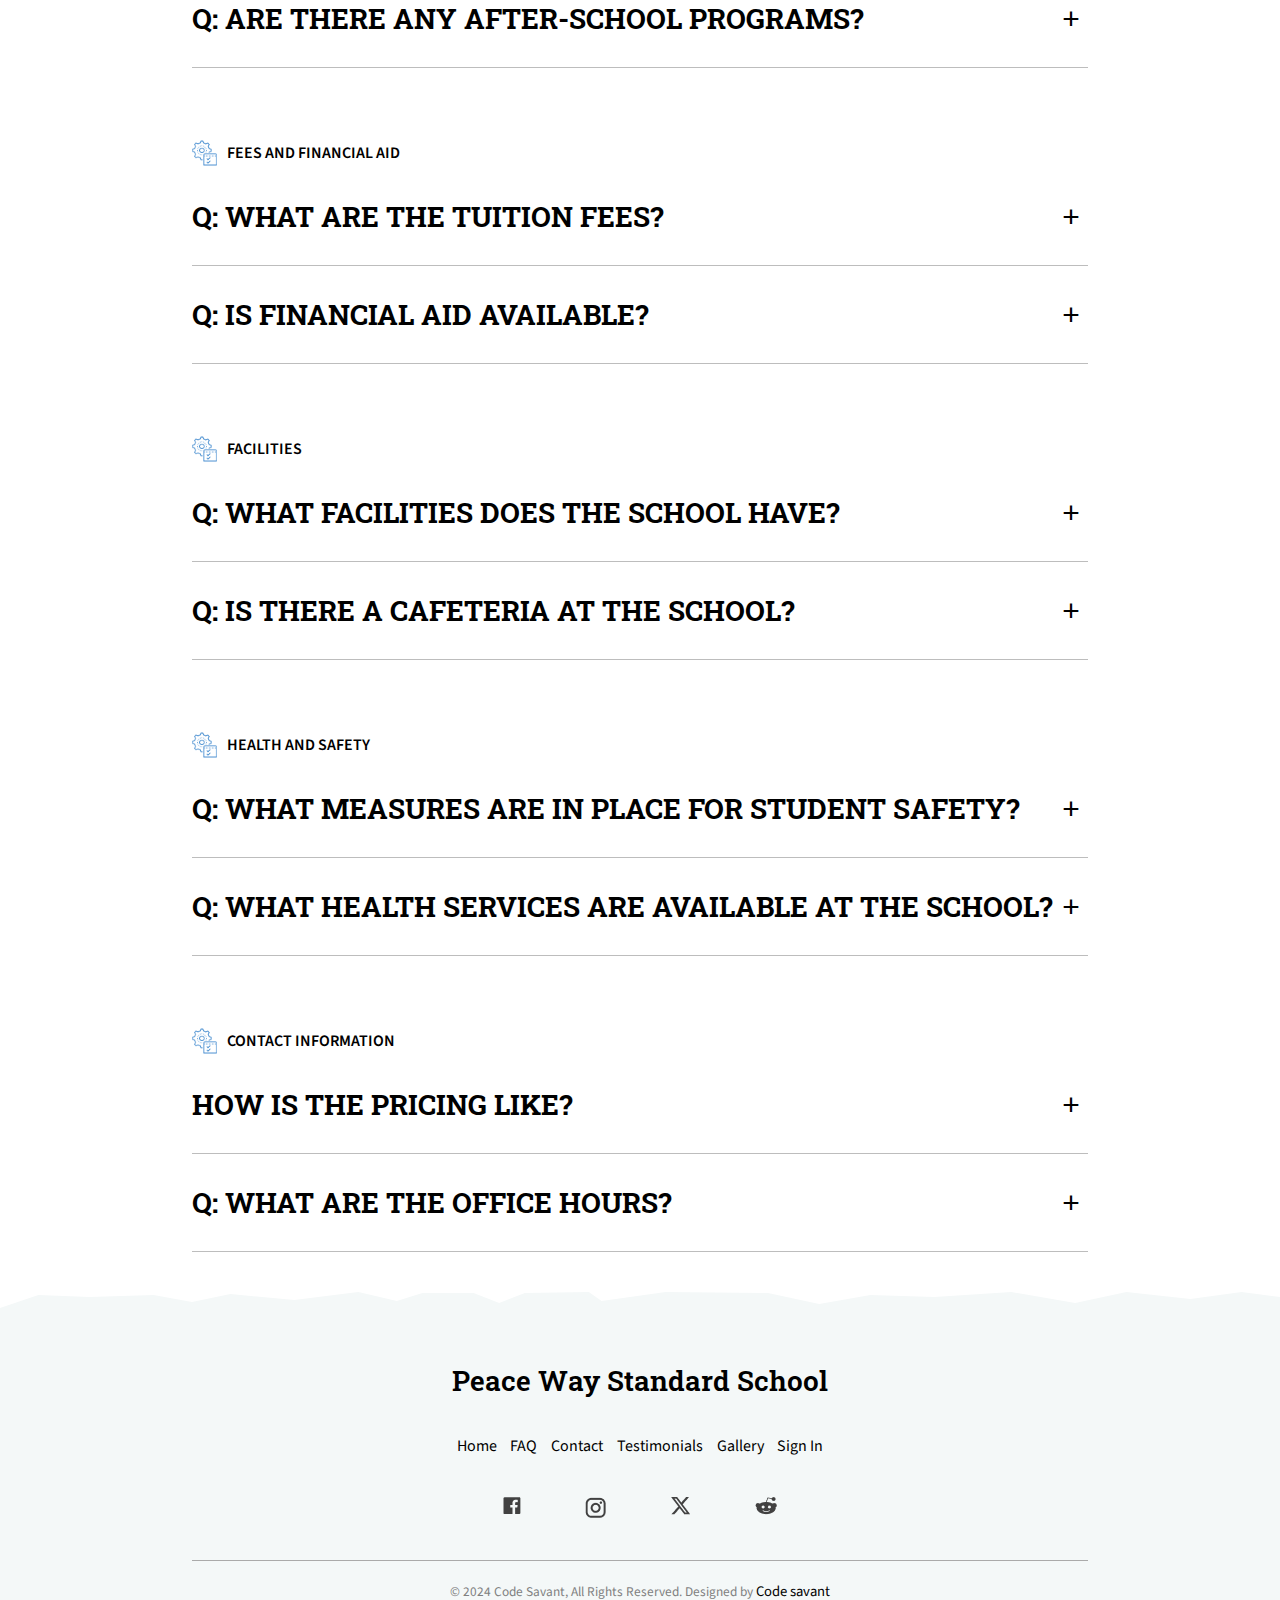
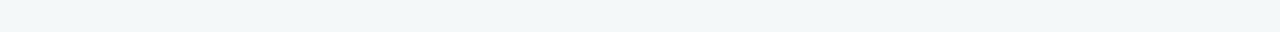
<file: faq.html>
<!DOCTYPE html>
<html lang="en">

<head>
    <meta charset="utf-8">
    <meta http-equiv="X-UA-Compatible" content="IE=edge">
    <title>P.W.S.S</title>
    <meta name="viewport" content="width=device-width, initial-scale=1">
    <meta name="description"
        content="Peace Way Standard School offers a nurturing and inclusive learning environment, dedicated to academic excellence, holistic development, and fostering global citizens. Our experienced faculty and comprehensive curriculum ensure that students achieve their fullest potential in a supportive community.">

    <meta name="keywords"
        content="Peace Way Standard School, inclusive learning environment, academic excellence, holistic development, global citizens, experienced faculty, comprehensive curriculum, supportive community, primary education, secondary education, quality education, student-centered approach">
    <meta name="author" content="Code Savant">


    <!-- link icons -->
    <link rel="icon" href="./images/icons8-logo-1600.png" type="image/x-icon">

    <!-- Facebook and Twitter integration -->
    <meta property="og:title" content="Peace Way Standard School">
    <meta property="og:image" content="">
    <meta property="og:url" content="">
    <meta property="og:type" content="website">
    <meta property="og:description"
        content="Peace Way Standard School offers a nurturing and inclusive learning environment, dedicated to academic excellence and holistic development.">
    <meta name="twitter:title" content="Peace Way Standard School">
    <meta name="twitter:image" content="">
    <meta name="twitter:url" content="">



    <!-- fonts -->
    <link href="https://fonts.googleapis.com/css?family=Source+Sans+Pro:300,400,600,700" rel="stylesheet">
    <link href="https://fonts.googleapis.com/css?family=Roboto+Slab:300,400" rel="stylesheet">

    <!-- stylesheet  -->
    <link rel="stylesheet" href="./css/style.css">
    <link rel="stylesheet" href="./css/faq.css">
    <link rel="stylesheet" href="./css/animation.css">
    <link rel="stylesheet" href="./css/mediaquery.css">


</head>

<body>


    <div id="loader">
        <div class="spinner"></div>
    </div>

    <nav>

        <div class="top-nav">

            <div class="aa">
                <img src="./images/icons8-logo-1600.png" alt="school logo">
                <span class="L-name">PWSS</span>
            </div>

            <button onclick="menueBar()" class="menueBar" id="menuNav">

                <span class="s-1"> </span>
                <span class="s-2"> </span>
                <span class="s-3"> </span>

            </button>

            <div class="bb">
                <a href="index.html" class="effect">Home</a>
                <a href="faq.html" class="effect gggg">FAQ</a>
                <a href="contact.html" class="effect">Contact</a>
                <a href="index.html" class="effect">Testimonials</a>
                <span class="dropdown">
                    <a href="#">Gallery</a>
                    <!-- drop down effect   -->
                    <div class="dropdown-down"><span>comming soon</span></div>
                </span>
                <span>
                    <a href="sign_up.html" class="enroll">Sign In</a>
                </span>
            </div>
        </div>

    </nav>

    <div class="header-container">

        <div class="header-body">
            <h1>frequently asked questions</h1>
        </div>

    </div>

    <div class="questionss">
        <div class="faq-dropdown-container">
            <div class="faq-dropdown-container_1">
                <span></span>
                <p>Admissions</p>
            </div>
            <div class="faq-dropdown-container_2s">
                <div class="faq-dropdown-container-a">
                    <button class="faq-dropdown-container-button" onclick="dropDown(this,'div1')">
                        <h3>Q: What is the admissions process for new students?</h3>
                        <span>+</span>
                    </button>
                </div>
                <div class="faq-dropdown-container-b" id="div1">
                    <p>A: The admissions process typically includes submitting an application form,
                        providing previous school records, attending an interview, and sometimes
                        taking an entrance exam.
                    </p>
                </div>
            </div>

            <div class="faq-dropdown-container_2s">
                <div class="faq-dropdown-container-a">
                    <button class="faq-dropdown-container-button" onclick="dropDown(this,'div2')">
                        <h3>Q: What are the age requirements for enrollment?</h3>
                        <span>+</span>
                    </button>
                </div>
                <div class="faq-dropdown-container-b" id="div2">
                    <p>A: Children must be at least 5 years old to enroll in kindergarten. Specific age
                        requirements for other grades can be found in our admissions policy.
                    </p>
                </div>
            </div>

            <div class="faq-dropdown-container_2s">
                <div class="faq-dropdown-container-a">
                    <button class="faq-dropdown-container-button" onclick="dropDown(this,'div3')">
                        <h3>Q: Is there a waiting list for enrollment?</h3>
                        <span>+</span>
                    </button>
                </div>
                <div class="faq-dropdown-container-b" id="div3">
                    <p>A: Yes, if a class is full, applicants will be placed on a
                        waiting list and contacted as soon as a spot becomes available.
                    </p>
                </div>
            </div>











            <div class="faq-dropdown-container_1">
                <span></span>
                <p>Academics</p>
            </div>
            <div class="faq-dropdown-container_2s">
                <div class="faq-dropdown-container-a">
                    <button class="faq-dropdown-container-button" onclick="dropDown(this,'div4')">
                        <h3>Q: What curriculum does the school follow?</h3>
                        <span>+</span>
                    </button>
                </div>
                <div class="faq-dropdown-container-b" id="div4">
                    <p>A: Our school follows the national curriculum, supplemented with additional
                        programs to enhance learning in various subjects.
                    </p>
                </div>
            </div>

            <div class="faq-dropdown-container_2s">
                <div class="faq-dropdown-container-a">
                    <button class="faq-dropdown-container-button" onclick="dropDown(this,'div5')">
                        <h3>Q: What are the school hours??</h3>
                        <span>+</span>
                    </button>
                </div>
                <div class="faq-dropdown-container-b" id="div5">
                    <p>A: School hours are from 8:00 AM to 3:00 PM, Monday through Friday.
                    </p>
                </div>
            </div>











            <div class="faq-dropdown-container_1">
                <span></span>
                <p>Extracurricular Activities</p>
            </div>
            <div class="faq-dropdown-container_2s">
                <div class="faq-dropdown-container-a">
                    <button class="faq-dropdown-container-button" onclick="dropDown(this,'div6')">
                        <h3>Q: What extracurricular activities are available for students?</h3>
                        <span>+</span>
                    </button>
                </div>
                <div class="faq-dropdown-container-b" id="div6">
                    <p>A: We offer a variety of extracurricular activities including sports,
                        music, drama, art, and various clubs.
                    </p>
                </div>
            </div>

            <div class="faq-dropdown-container_2s">
                <div class="faq-dropdown-container-a">
                    <button class="faq-dropdown-container-button" onclick="dropDown(this,'div7')">
                        <h3>Q: Are there any after-school programs?</h3>
                        <span>+</span>
                    </button>
                </div>
                <div class="faq-dropdown-container-b" id="div7">
                    <p>A: Yes, we have several after-school programs available, including homework help,
                        sports, and arts and crafts.
                    </p>
                </div>
            </div>








            <div class="faq-dropdown-container_1">
                <span></span>
                <p>Fees and Financial Aid</p>
            </div>
            <div class="faq-dropdown-container_2s">
                <div class="faq-dropdown-container-a">
                    <button class="faq-dropdown-container-button" onclick="dropDown(this,'div8')">
                        <h3>Q: What are the tuition fees?</h3>
                        <span>+</span>
                    </button>
                </div>
                <div class="faq-dropdown-container-b" id="div8">
                    <p>A: Tuition fees vary by grade level. Please refer to our tuition fee schedule on
                        the website or contact the admissions office for more details.
                    </p>
                </div>
            </div>

            <div class="faq-dropdown-container_2s">
                <div class="faq-dropdown-container-a">
                    <button class="faq-dropdown-container-button" onclick="dropDown(this,'div9')">
                        <h3>Q: Is financial aid available?</h3>
                        <span>+</span>
                    </button>
                </div>
                <div class="faq-dropdown-container-b" id="div9">
                    <p>A: Yes, we offer financial aid to families who qualify. Please contact our
                        financial aid office for more information on how to apply.
                    </p>
                </div>
            </div>





            <div class="faq-dropdown-container_1">
                <span></span>
                <p>Facilities</p>
            </div>

            <div class="faq-dropdown-container_2s">
                <div class="faq-dropdown-container-a">
                    <button class="faq-dropdown-container-button" onclick="dropDown(this,'div10')">
                        <h3>Q: What facilities does the school have?</h3>
                        <span>+</span>
                    </button>
                </div>
                <div class="faq-dropdown-container-b" id="div10">
                    <p>A: Our school has state-of-the-art facilities including a library, science labs,
                        computer labs, a gymnasium, and sports fields.
                    </p>
                </div>

            </div>



            <div class="faq-dropdown-container_2s">
                <div class="faq-dropdown-container-a">
                    <button class="faq-dropdown-container-button" onclick="dropDown(this,'div11')">
                        <h3>Q: Is there a cafeteria at the school?</h3>
                        <span>+</span>
                    </button>
                </div>
                <div class="faq-dropdown-container-b" id="div11">
                    <p>A: Yes, we have a cafeteria that provides nutritious meals and snacks for students.
                    </p>
                </div>
            </div>











            <div class="faq-dropdown-container_1">
                <span></span>
                <p>Health and Safety</p>
            </div>

            <div class="faq-dropdown-container_2s">
                <div class="faq-dropdown-container-a">
                    <button class="faq-dropdown-container-button" onclick="dropDown(this,'div12')">
                        <h3>Q: What measures are in place for student safety?</h3>
                        <span>+</span>
                    </button>
                </div>
                <div class="faq-dropdown-container-b" id="div12">
                    <p>A: We have a comprehensive safety plan that includes regular drills, a secure
                        campus, and trained security personnel.
                    </p>
                </div>
            </div>

            <div class="faq-dropdown-container_2s">
                <div class="faq-dropdown-container-a">
                    <button class="faq-dropdown-container-button" onclick="dropDown(this,'div13')">
                        <h3>Q: What health services are available at the school?</h3>
                        <span>+</span>
                    </button>
                </div>
                <div class="faq-dropdown-container-b" id="div13">
                    <p>A: We have a full-time nurse on staff and provide regular
                        health screenings and emergency care as needed.
                    </p>
                </div>
            </div>










            <div class="faq-dropdown-container_1">
                <span></span>
                <p>Contact Information</p>
            </div>

            <div class="faq-dropdown-container_2s">
                <div class="faq-dropdown-container-a">
                    <button class="faq-dropdown-container-button" onclick="dropDown(this,'div14')">
                        <h3>how is the pricing like?</h3>
                        <span>+</span>
                    </button>
                </div>
                <div class="faq-dropdown-container-b" id="div14">
                    <p>A: You can contact us via phone at <a href="tel:+2349052416283">+2349052416283</a>, email at
                        <a href="contact.html">peacewaystandardschool@gmail.com</a>,
                        or visit our website at <a href="index.html">www.pwss.com</a>.
                    </p>
                </div>
            </div>

            <div class="faq-dropdown-container_2s">
                <div class="faq-dropdown-container-a">
                    <button class="faq-dropdown-container-button" onclick="dropDown(this,'div15')">
                        <h3>Q: What are the office hours?</h3>
                        <span>+</span>
                    </button>
                </div>
                <div class="faq-dropdown-container-b" id="div15">
                    <p>A: Our office hours are from 8:00 AM to 4:00 PM, Monday through Friday.
                    </p>
                </div>
            </div>
        </div>
    </div>












    <footer>
        <span class="L-name">Peace Way Standard School</span>
        <div class="footer1">
            <a href="index.html" class="effect">Home</a>
            <a href="faq.html" class="effect">FAQ</a>
            <a href="contact.html" class="effect">Contact</a>
            <a href="index.html" class="effect">Testimonials</a>
            <span class="dropdown">
                <a href="index.html">Gallery</a>
                <!-- drop down effect   -->
                <div class="dropdown-down"><span>comming soon</span></div>
            </span>
            <a href="sign_up.html" class="effect">Sign In</a>
        </div>

        <div class="footer2">
            <a href="#"><img src="./images/facebook.png" alt="social-logo"></a>
            <a href="#"><img src="./images/instagram.png" alt="social-logo"></a>
            <a href="#"><img src="./images/x.png" alt="social-logo"></a>
            <a href="#"><img src="./images/discord.png" alt="social-logo"></a>
        </div>

        <div class="footer3">
            <p>
                <small class="block">&copy; 2024 Code Savant, All Rights Reserved.</small>
                <small class="block">Designed by <a href="#" target="_blank">Code savant</a></small>
            </p>
        </div>
    </footer>


</body>

<script>

    //faq buttons

    function dropDown(button, divId) {

        const buttons = document.querySelectorAll('.faq-dropdown-container-button');
        const divs = document.querySelectorAll('.faq-dropdown-container-b');


        buttons.forEach(btn => btn.classList.remove('down-active'));
        divs.forEach(div => div.classList.remove('down-p'));

        button.classList.add('down-active');
        document.getElementById(divId).classList.add('down-p');
    }

</script>



<script src="./js/script.js"></script>

</html>
</file>
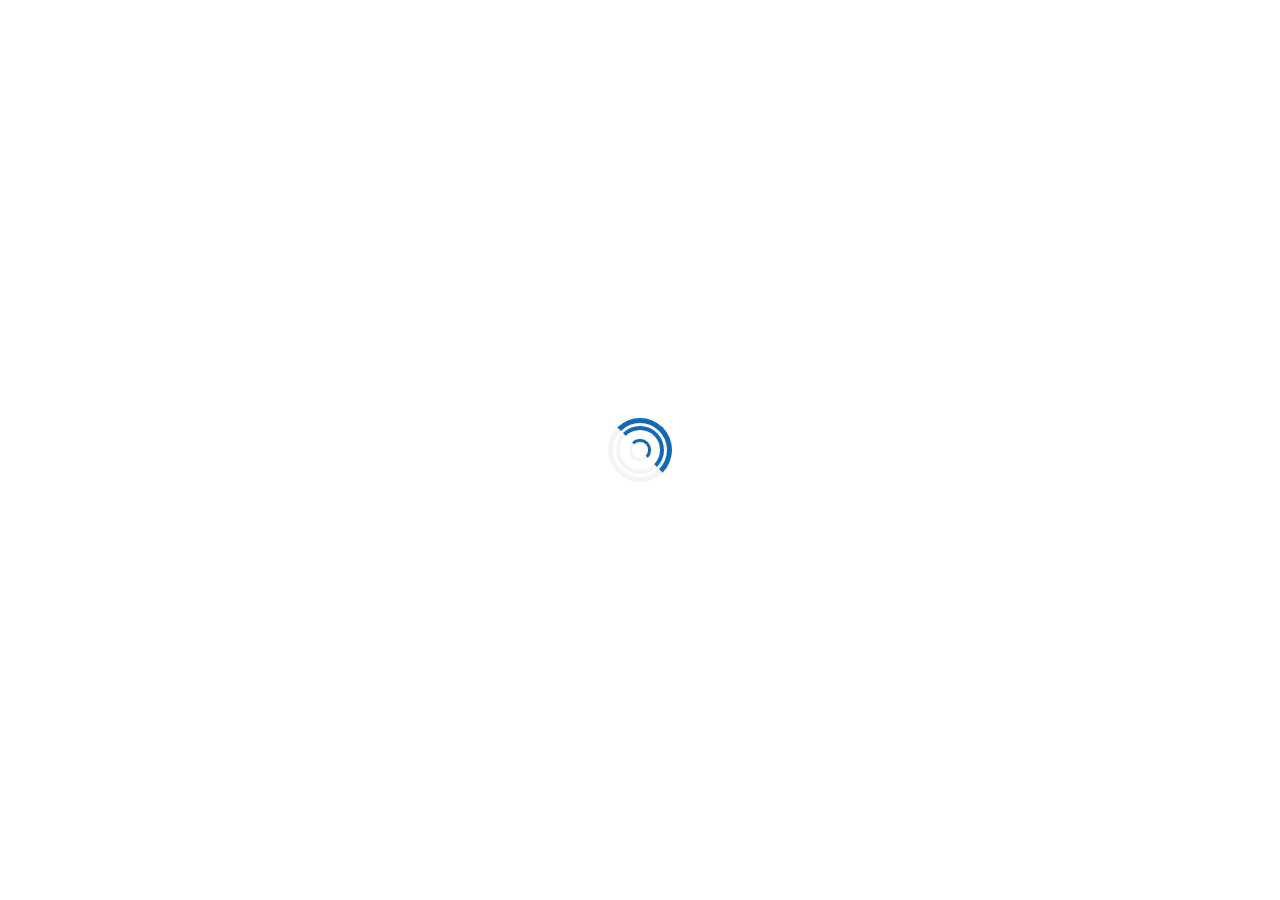
<file: sign_up.html>
<!DOCTYPE html>
<html lang="en">

<head>
    <meta charset="utf-8">
    <meta http-equiv="X-UA-Compatible" content="IE=edge">
    <title>P.W.S.S</title>
    <meta name="viewport" content="width=device-width, initial-scale=1">
    <meta name="description"
        content="Peace Way Standard School offers a nurturing and inclusive learning environment, dedicated to academic excellence, holistic development, and fostering global citizens. Our experienced faculty and comprehensive curriculum ensure that students achieve their fullest potential in a supportive community.">

    <meta name="keywords"
        content="Peace Way Standard School, inclusive learning environment, academic excellence, holistic development, global citizens, experienced faculty, comprehensive curriculum, supportive community, primary education, secondary education, quality education, student-centered approach">
    <meta name="author" content="Code Savant">


    <!-- link icons -->
    <link rel="icon" href="./images/icons8-logo-1600.png" type="image/x-icon">

    <!-- Facebook and Twitter integration -->
    <meta property="og:title" content="Peace Way Standard School">
    <meta property="og:image" content="">
    <meta property="og:url" content="">
    <meta property="og:type" content="website">
    <meta property="og:description"
        content="Peace Way Standard School offers a nurturing and inclusive learning environment, dedicated to academic excellence and holistic development.">
    <meta name="twitter:title" content="Peace Way Standard School">
    <meta name="twitter:image" content="">
    <meta name="twitter:url" content="">



    <!-- fonts -->
    <link href="https://fonts.googleapis.com/css?family=Source+Sans+Pro:300,400,600,700" rel="stylesheet">
    <link href="https://fonts.googleapis.com/css?family=Roboto+Slab:300,400" rel="stylesheet">

    <!-- stylesheet  -->
    <link rel="stylesheet" href="./css/style.css">
    <link rel="stylesheet" href="./css/sign_up.css">
    <link rel="stylesheet" href="./css/animation.css">
    <link rel="stylesheet" href="./css/mediaquery.css">


</head>

<body id="colorBlue">

    <div id="loader">
        <div class="spinner"></div>
    </div>

    <nav>

        <div class="top-nav">

            <div class="aa">
                <img src="./images/icons8-logo-1600.png" alt="school logo">
                <span class="L-name">PWSS</span>
            </div>

            <button onclick="menueBar()" class="menueBar" id="menuNav">

                <span class="s-1"> </span>
                <span class="s-2"> </span>
                <span class="s-3"> </span>

            </button>

            <div class="bb">
                <a href="index.html" class="effect">Home</a>
                <a href="faq.html" class="effect">FAQ</a>
                <a href="contact.html" class="effect">Contact</a>
                <a href="index.html" class="effect">Testimonials</a>
                <span class="dropdown">
                    <a href="index.html">Gallery</a>
                    <!-- drop down effect   -->
                    <div class="dropdown-down"><span>comming soon</span></div>
                </span>
                <span>
                    <!-- <a href="login.html" class="enroll">Sign up</a> -->
                </span>
            </div>
        </div>

    </nav>


    <div class="login-container">

        <div class="login-body">

            <!-- content  -->
            <div class="login-container-a">

                <p>Welcome To P.W.S.S</p>
                <h2>Where knowldege Blomms And Grows</h2>
                <p><small>
                        Empowering minds and inspireing futures for younger generations.
                        <span id="iner">Sign In to proceed.</span>
                    </small></p>

                <span class="clickable-buttons">
                    <span id="ClickA" class="click-button">
                        <p>Sign Up</p>
                    </span>
                    <span id="ClickB" class="click-button active">
                        <p>Sign In</p>
                    </span>
                </span>

            </div>




            <!-- form  -->
            <div class="login-container-b area">

                <h2>Login To Your Account.</h2>
                <form action="">

                    <input class="fill" type="text" name="name" placeholder="First Name" required>
                    <input class="fill" type="text" name="name" placeholder="Last Name" required>
                    <input class="fill" type="text" name="name" placeholder="User Name" required>
                    <input class="fill" type="email" name="email" placeholder="Enter Email" required>
                    <input class="fill" type="password" name="password" placeholder="Create Paasword" required>
                    <input class="fill" type="password" name="password" placeholder="Confirm Paasword" required>
                    <input class="fill" type="submit" value="Submit">

                    <input class="loog" type="email" name="email" placeholder="Enter Email" required>
                    <input class="loog" type="password" name="password" placeholder="Enter Paasword" required>
                    <input class="loog" type="submit" value="Login">
                </form>

            </div>

        </div>

    </div>
</body>
<script>

    const spannA = document.getElementById("ClickA");
    const spannB = document.getElementById("ClickB");
    const SommeA = document.querySelectorAll(".fill");
    const SommeB = document.querySelectorAll(".loog");
    const EffectA =  document.querySelector('.login-container-b')





    spannA.addEventListener("click", function () {

        // remove class list 
        if (spannB == document.querySelector('.click-button.active')) {
            spannB.classList.remove('active')
        }
        // add class list 
        this.classList.add("active");
        // add class lst 
        this.classList.add("active");

        if (EffectA == document.querySelector('.login-container-b.area')) {
            EffectA.classList.remove('area')
        }
        EffectA.classList.add("areax");



        // SommeA.forEach(SommeA => {
        //     SommeA.style.display = 'inline-block';
        // });
        // SommeB.forEach(SommeB => {
        //     SommeB.style.display = 'none';

        // });

        // change text 
        document.querySelector('.login-container-b h2').innerHTML = 'Create A New Account.';
        document.getElementById('iner').innerHTML = 'Sign up to begin your journey.';
    })



    spannB.addEventListener("click", function () {

        // remove class list 
        if (spannA == document.querySelector('.click-button.active')) {
            spannA.classList.remove('active')
        }
        // add class lst 
        this.classList.add("active");


        
        if (EffectA == document.querySelector('.login-container-b.areax')) {
            EffectA.classList.remove('areax')
        }
        EffectA.classList.add("area");
        // SommeB.forEach(SommeB => {
        //     SommeB.style.classList.add("skills");
        // });
        // SommeA.forEach(SommeA => {
        //     SommeB.style.classList.remove("skills");
        // });


        // change text 
        document.querySelector('.login-container-b h2').innerHTML = 'Login To Your Account.';
        document.getElementById('iner').innerHTML = 'Sign In to proceed.';
    })






</script>
<script src="./js/script.js"></script>

</html>
</file>
<file: css/style.css>
/* fonts: h1 === "Roboto Slab", serif
        p and spans ===="Source Sans Pro", Arial, sans-serif; */




* {
    padding: 0;
    margin: 0;
}

body {
    display: flex;
    flex-direction: column;
    align-items: center;
    padding: 0;
    margin: 0;
    box-sizing: border-box;
    position: relative;
}

/* html{
scroll-behavior: smooth;
} */

h1,
h2,
h3 {
    font-family: "Roboto Slab", serif;
}

h1 {
    font-size: 60px;
    text-transform: capitalize;
}

h2 {
    font-size: 38px;
}

h3 {
    font-size: 28px;
}


p,
small,
a {
    font-family: "Source Sans Pro", Arial, sans-serif;
}

p {
    font-size: 16px;
}

a {
    display: inline-block;
    text-decoration: none;
    padding: 0;
}

span {
    display: inline-block;
}



.L-name {
    font-family: "Roboto Slab", serif;
    font-size: 28px;
    font-weight: 600;
    text-align: center;
}







/* ========= loading  spinner ========== */

body {
    overflow-y: hidden;
}

#loader {
    position: fixed;
    z-index: 1000;
    top: 0;
    left: 0;
    width: 100%;
    height: 100%;
    background-color: white;
    display: flex;
    justify-content: center;
    align-items: center;
    opacity: 1;
    visibility: visible;
    transition: opacity 0.4s ease, visibility 0.4s ease -200ms;
}


.spinner {
    box-sizing: border-box;
    position: relative;
    opacity: 1;
    border: 5px solid rgba(173, 173, 173, 0.131);
    border-right-color: #126ab6;
    
    border-top-color: #126ab6;
    border-radius: 50%;
    background-position: center;
    width: 4rem;
    height: 4rem;
    animation: spin 1s linear infinite;
}


.spinner::before, .spinner::after{
    content: "";
    position: absolute;
    top: 5%;
    left: 5%;
    width: 90%;
    height: 90%;
    box-sizing: border-box;
    border-radius: 50%;
    border: inherit;
    animation: inherit;
}
.spinner::before{
    border-width: 4px;
    animation-duration: 6s;
}
.spinner::after{
    border-width: 3px !important;
    top: 30%;
    left: 30%;
    width: 40%;
    height: 40%;
    animation-duration: 1s;
}

/* =========================================== */




.gggg{color: #1867ac !important;}
.gggg::before{background-color: #1867ac !important;}



.dropdown {
    padding: 0;
    margin: 0;
    display: inline-block;
    position: relative;
}

.dropdown::before {
    background-color: black;
    position: absolute;
    opacity: 0;
    bottom: -10px;
    left: 43%;
    content: "";
    height: 8px;
    width: 14px;

    clip-path: polygon(50% 0%, 0% 100%, 100% 100%);
    -webkit-clip-path: polygon(50% 0%, 0% 100%, 100% 100%);
}

.dropdown:hover:before {
    bottom: -4px;
    opacity: 1;
    transition: all 400ms ease;
}

.dropdown:hover .dropdown-down {
    bottom: -32px;
    opacity: 1;
    transition: all 400ms ease;

    -webkit-box-shadow: 0px 14px 33px -9px rgba(0, 0, 0, 0.75);
    -moz-box-shadow: 0px 14px 33px -9px rgba(0, 0, 0, 0.75);
    box-shadow: 0px 14px 33px -9px rgba(0, 0, 0, 0.75);

}

.dropdown-down {
    z-index: 3;
    opacity: 0;
    bottom: -38px;
    left: -58px;
    position: absolute;
    background-color: rgb(40, 40, 40);
    border-radius: 10px;
}

.dropdown-down:hover span {
    color: white;
}

.dropdown-down span {
    text-align: center;
    font-family: "Source Sans Pro", Arial, sans-serif;
    font-size: 12px;
    color: #a8a8a8;
    padding: 7px 10px;
    width: 100px;
    transition: color 400ms ease;
}





.effect {
    position: relative;
    display: inline-block;
}

.effect::before {
    z-index: 3;
    position: absolute;
    width: 0%;
    height: 1px;
    bottom: 3px;
    left: 50%;
    content: "";
    background-color: black;
}

.effect:hover::before {
    width: 50%;
    left: 25%;
    transition: all 500ms ease;
}











#reveal-link {
    position: absolute;
    background-color: #187dd6;
    display: block;
    bottom: 10px;
    right: 10px;
    padding: 20px;
    z-index: 300;
}

nav {
    z-index: 10;
    padding: 0;
    margin: 0;
    width: 100%;
    position: fixed;
    top: 0;
    display: flex;
    flex-direction: column;
    align-items: center;
    background-color: #ffffffd4;



    box-shadow: 0px 14px 16px -9px rgba(0, 0, 0, 0.213);
}

.top-nav {
    position: relative;
    width: 80%;
    display: flex;
    justify-content: space-between;
    align-items: center;
    flex-direction: row;
    padding: 15px 0;
}

.top-nav div {
    align-items: center;
    flex-wrap: wrap;
    display: flex;
    flex-direction: row;
}

.aa {
    flex: 2 5 10px;
}

.aa img {
    width: 40px;
}

.bb {
    justify-content: end;
    flex: 5 2 10px;
}

.bb a {
    color: black;
    padding: 5px;
    font-size: 14px;
    margin: 2px 5px;
}

.bb .enroll {
    color: white;
    padding: 5px 7px;
    background-color: #187dd6;
}

.bb .enroll:hover {
    box-shadow: 0px 14px 20px -9px rgba(0, 0, 0, 0.75);
    transition: all ease 0.3s;
}





button {
    padding: 0;
    margin: 0;
    user-select: none;
    border: none;
}

.menueBar {
    width: auto;
    height: auto;
    display: none;
    position: absolute;
    top: 22%;
    right: 0px;
    padding: 7px;
    box-sizing: border-box;
    margin-top: 2.5px;
    overflow-x: hidden;
    background-color: transparent;

    transition: all 0.2s linear;
}



.menueBar span {
    z-index: 5;
    display: block;
    width: 24px;
    height: 2px;
    margin: 5px 0;
    border-radius: 20px;
    transition: all 0.2s linear;
    background-color: #000000;
}

.openMenu .s-1 {
    -webkit-transform: rotate(45deg) translate(2px, 2px);
    transform: rotate(45deg) translate(2px, 2px);
}

.openMenu .s-2 {
    -webkit-transform: translateX(100px);
    transform: translateX(100px);
    opacity: 0;
}

.openMenu .s-3 {
    -webkit-transform: rotate(-45deg) translate(5px, -5px);
    transform: rotate(-45deg) translate(5px, -5px);
}










header {
    width: 100%;
    position: relative;
}

header::before {
    background-color: rgba(0, 0, 0, 0.548);
    content: "";
    width: 100%;
    height: 100vh;
    position: absolute;
    top: 0;
    left: 0;
    z-index: 1;
}

header video {
    min-width: 100%;
    min-height: 100vh;
    max-width: 100%;
    max-height: 100vh;
    object-fit: cover;
}

.h-container {
    width: 100%;
    height: 300px;
    flex-direction: column;
    justify-content: space-between;
    align-items: center;
    display: flex;
    padding: 0;
    margin: 0;
    z-index: 3;
    top: 37%;
    left: 0;
    position: absolute;
}

.h-container p {
    text-transform: capitalize;
    color: #cbcbcb;
    margin: 20px 0;
}

.c-1 {
    overflow-y: hidden;
    width: 70%;
    height: 200px;
    text-align: center;
    padding: 0;
    margin: 0;
}

.inner-contain {
    width: 100%;
    display: none;
    padding: 0;
    margin: 0;
}

.inner-contain.active {
    display: block;


    animation: from-left 7s none 0s 1 ease;
    -moz-animation: from-left 7s none 0s 1 ease;
    -o-animation: from-left 7s none 0s 1 ease;
    -webkit-animation: from-left 7s none 0s 1 ease;
}

.inner-contain h1 {
    color: white;
    padding: 0;
    margin: 0;
}

.c-2 {
    width: 25%;
    display: flex;
    flex-direction: row;
    justify-content: space-between;
}

.c-2 a {
    position: relative;
    font-size: 17px;
    text-transform: capitalize;
    padding: 10px 20px;
    color: white;
    cursor: default;
}

.c-2 a::before {
    border-radius: 10px;
    position: absolute;
    content: "";
    width: 0;
    height: 0;
    left: 50%;
    top: 50%;
    background-color: #ffffff3e;
}

.c-2 a:hover::before {
    width: 100%;
    height: 100%;
    top: 0;
    left: 0;
    transition: all 300ms ease;
}

.c-2 a:first-child {
    background-color: #126ab6;
    border-radius: 10px;
    color: #c7c7c7;
}













.features {
    margin: 60px;
    display: flex;
    flex-direction: column;
    justify-content: space-between;
    align-items: center;
    width: 100%;
}

.f-1 {
    font-weight: 600;
    text-align: center;
}

.features h2 {
    text-align: center;
    width: 50%;
    margin: 20px;
}

.f-2 {
    color: #000000ac;
    width: 60%;
    text-align: center;
}

.f-3 {
    box-sizing: border-box;
    width: 90%;
    display: flex;
    flex-direction: row;
    flex-wrap: wrap;
    justify-content: space-evenly;
    align-items: center;
}

.f-3 div {
    display: flex;
    flex-direction: column;
    align-items: center;
    box-sizing: border-box;
    width: 28%;
    border-radius: 16px;
    padding: 20px 20px 20px 40px;
    margin: 9px;
    text-align: center;
}

.f-3 div:hover .icon.a {
    background-size: 100%;
    transition: all 200ms linear;
}

.icon {
    margin: 10px;
    width: 90px;
    height: 90px;
    background-color: #e2e2e2b6;
    border-radius: 50%;
}

.icon i {
    display: table-cell;
    line-height: 40px;
    color: #000;
}

.icon.a {
    background-size: 90%;
    background-repeat: no-repeat;
    background-position: center;
}

.f-3 div h3 {
    font-weight: 200;
    margin: 20px 0;
    font-size: 22px;
    overflow-x: hidden;
}

.f-3 div p {
    overflow-x: hidden;
    font-size: 0.9em;
    margin: 10px 0;
    color: #888888;
    width: 80%;
}










.dept {
    margin: 20px;
    position: relative;
    width: 90%;
    height: 950px;
}

.dept::before {
    width: 80%;
    background-color: rgb(207, 205, 205);
    height: 1px;
    content: "";
    position: absolute;
    top: -35px;
    left: 10%;
}

.dept>p,
.dept>h2 {
    text-transform: capitalize;
    text-align: center;
    margin: 10px;
}

.dept>p {
    font-weight: 600;
}

.d-1 {
    width: 90%;
    margin-left: 5%;
    margin-top: 80px;
    display: grid;
    grid-template-rows: auto auto;
    grid-template-columns: auto auto;
    gap: 10% 7%;
}

.d-1>div {
    background-color: #f4f8f8;
    width: 100%;
    display: flex;
    flex-direction: row;
    align-items: stretch;
}

.inset-container:hover .insett::before {

    -webkit-box-shadow: inset -70px 0px 77px 11px rgba(0, 0, 0, 0.74);
    -moz-box-shadow: inset -70px 0px 77px 11px rgba(0, 0, 0, 0.74);
    box-shadow: inset -70px 0px 77px 11px rgba(0, 0, 0, 0.74);
}

.insett::before {
    content: "";
    background: transparent;
    z-index: 3;
    position: absolute;
    right: 0;
    bottom: 0;
    width: 100%;
    height: 100%;

    transition: box-shadow 200ms ease-in-out;
}

.d-1>div>a {
    position: relative;
    background-size: cover;
    background-position: center;
    width: 50%;
}

.d-1>div>div {
    display: flex;
    flex-direction: column;
    justify-content: space-between;
    width: 50%;
    padding: 5%;
    text-align: left;
}

.d-1>div>div h3 {
    font-size: 24px;
}

.d-1>div>div p {
    color: #888888;
    line-height: 25px;
    font-size: 0.9em;
}

.d-1>div>div a {
    font-size: 14px;
    color: black;
    padding: 8px 15px;
    margin-top: 5px;
    border: 2px solid black;
    align-self: flex-start;

    transition: all 400ms ease;
}

.d-1>div>div a:hover {
    color: white;
    background-color: black;
    transition: all 400ms ease;
}









.testmonials {
    width: 100%;
    position: relative;
    background-attachment: fixed;
}

.testmonials::after {
    background-image: url("../images/school.jpg");
}

.testmonials::before {
    background-image: url("../images/school.jpg");
}

.testmonials::after {
    position: absolute;
    content: '';
    z-index: -2;
    bottom: -20px;
    height: 100px;
    width: 100%;
    clip-path: polygon(0% 1%, 0 88%, 2% 100%, 5% 93%, 5% 93%, 8% 99%, 9% 88%, 12% 94%, 17% 99%, 21% 100%, 27% 96%, 30% 92%, 32% 99%, 36% 98%, 39% 93%, 43% 92%, 48% 95%, 51% 90%, 54% 95%, 58% 91%, 62% 93%, 66% 93%, 71% 88%, 72% 96%, 76% 91%, 80% 92%, 83% 98%, 87% 97%, 90% 88%, 94% 95%, 97% 93%, 100% 83%, 100% 0%);
    -webkit-clip-path: polygon(0% 1%, 0 88%, 2% 100%, 5% 93%, 5% 93%, 8% 99%, 9% 88%, 12% 94%, 17% 99%, 21% 100%, 27% 96%, 30% 92%, 32% 99%, 36% 98%, 39% 93%, 43% 92%, 48% 95%, 51% 90%, 54% 95%, 58% 91%, 62% 93%, 66% 93%, 71% 88%, 72% 96%, 76% 91%, 80% 92%, 83% 98%, 87% 97%, 90% 88%, 94% 95%, 97% 93%, 100% 83%, 100% 0%);
}

.testmonials::before {
    position: absolute;
    content: '';
    z-index: -2;
    top: -20px;
    height: 100px;
    width: 100%;
    -webkit-clip-path: polygon(100% 100%, 0% 100%, 0% 16%, 3% 3%, 7% 5%, 12% 3%, 15% 10%, 18% 2%, 23% 8%, 28% 0, 31% 9%, 33% 1%, 37% 1%, 39% 11%, 41% 1%, 46% 0, 47% 9%, 52% 0, 60% 1%, 64% 12%, 68% 3%, 73% 5%, 79% 0, 84% 11%, 88% 0, 93% 7%, 97% 0%, 100% 5%);
    clip-path: polygon(100% 100%, 0% 100%, 0% 16%, 3% 3%, 7% 5%, 12% 3%, 15% 10%, 18% 2%, 23% 8%, 28% 0, 31% 9%, 33% 1%, 37% 1%, 39% 11%, 41% 1%, 46% 0, 47% 9%, 52% 0, 60% 1%, 64% 12%, 68% 3%, 73% 5%, 79% 0, 84% 11%, 88% 0, 93% 7%, 97% 0%, 100% 5%);
}

.testmonials>div {
    position: relative;
    height: 500px;
    background: #5086e5ab;
    width: 100%;
    display: flex;
    flex-direction: column;
    align-items: center;
    justify-content: space-around;
}

.testmonials>div::before {
    position: absolute;
    content: '';
    z-index: -1;
    top: -20px;
    height: 100px;
    width: 100%;

    background: #5086e5ab;
    -webkit-clip-path: polygon(100% 100%, 0% 100%, 0% 16%, 3% 3%, 7% 5%, 12% 3%, 15% 10%, 18% 2%, 23% 8%, 28% 0, 31% 9%, 33% 1%, 37% 1%, 39% 11%, 41% 1%, 46% 0, 47% 9%, 52% 0, 60% 1%, 64% 12%, 68% 3%, 73% 5%, 79% 0, 84% 11%, 88% 0, 93% 7%, 97% 0%, 100% 5%);
    clip-path: polygon(100% 100%, 0% 100%, 0% 16%, 3% 3%, 7% 5%, 12% 3%, 15% 10%, 18% 2%, 23% 8%, 28% 0, 31% 9%, 33% 1%, 37% 1%, 39% 11%, 41% 1%, 46% 0, 47% 9%, 52% 0, 60% 1%, 64% 12%, 68% 3%, 73% 5%, 79% 0, 84% 11%, 88% 0, 93% 7%, 97% 0%, 100% 5%);
}

.testmonials>div::after {
    position: absolute;
    content: '';
    z-index: -1;
    bottom: -20px;
    height: 100px;
    width: 100%;

    background: #5086e5ab;
    clip-path: polygon(0% 1%, 0 88%, 2% 100%, 5% 93%, 5% 93%, 8% 99%, 9% 88%, 12% 94%, 17% 99%, 21% 100%, 27% 96%, 30% 92%, 32% 99%, 36% 98%, 39% 93%, 43% 92%, 48% 95%, 51% 90%, 54% 95%, 58% 91%, 62% 93%, 66% 93%, 71% 88%, 72% 96%, 76% 91%, 80% 92%, 83% 98%, 87% 97%, 90% 88%, 94% 95%, 97% 93%, 100% 83%, 100% 0%);
    -webkit-clip-path: polygon(0% 1%, 0 88%, 2% 100%, 5% 93%, 5% 93%, 8% 99%, 9% 88%, 12% 94%, 17% 99%, 21% 100%, 27% 96%, 30% 92%, 32% 99%, 36% 98%, 39% 93%, 43% 92%, 48% 95%, 51% 90%, 54% 95%, 58% 91%, 62% 93%, 66% 93%, 71% 88%, 72% 96%, 76% 91%, 80% 92%, 83% 98%, 87% 97%, 90% 88%, 94% 95%, 97% 93%, 100% 83%, 100% 0%);
}

.testmonials>div h2 {
    color: white;
    margin: 80px 0 20px 0;
    text-transform: capitalize;
    position: relative;
}

.testmonials>div h2::after {
    position: absolute;
    right: -43%;
    top: 52%;
    content: '';
    width: 30%;
    height: 1px;
    background: white;
}

.testmonials>div h2::before {
    position: absolute;
    left: -43%;
    top: 52%;
    content: '';
    width: 30%;
    height: 1px;
    background: white;
}

.prev,
.next {
    position: absolute;
    top: 40%;
    cursor: pointer;
    padding: 12px 20px;
    color: white;
    font-size: 24px;
    font-weight: 600;
    transition: all 400ms ease;
}

.prev:hover,
.next:hover {
    background-color: #00466e9d;
    transition: all 400ms ease;
}

.prev:active,
.next:active {
    background-color: #00466ecf;
    transition: all 200ms ease;
}

.prev {
    left: 3px;
    border-top-left-radius: 16px;
    border-bottom-left-radius: 16px;
}

.next {
    border-top-right-radius: 16px;
    border-bottom-right-radius: 16px;
    right: 3px;
}

.tt-1 {
    overflow-y: hidden;
}

.tt-1>div {
    display: flex;
    flex-direction: column;
    align-items: center;
    text-align: center;

    animation: slideer 1s none -0.07s 1 ease;
    -moz-animation: slideer 1s none -0.07s 1 ease;
    -o-animation: slideer 1s none -0.07s 1 ease;
    -webkit-animation: slideer 1s none -0.07s 1 ease;
}

.img-age {
    width: 100px;
    height: 100px;
    border-radius: 100%;
    background-size: cover;
    background-position: center;
    background-repeat: no-repeat;
}

.tt-1>div>p {
    margin: 20px;
    color: #ededed;
    text-transform: uppercase;
    font-weight: 600;
}

.tt-1>div>p small {
    font-size: 0.9em;
    font-weight: 200;
    margin: 5px;
    display: block;
    color: #9e9e9e;
}

.tt-1 div blockquote {
    color: white;
    width: 70%;
    font-weight: 200;
}

.view {
    padding: 20px;
    color: #aaaaaa;
    font-size: 17px;
    box-sizing: border-box;
    transition: color 300ms ease;
}

.view:hover {
    color: white;
    transition: color 300ms ease;
}

.dot-container {
    margin: 10px;
    padding: 0;
}

.dot {
    cursor: pointer;
    height: 15px;
    width: 15px;
    margin: 0 2px;
    background-color: rgb(46, 79, 113);
    border-radius: 50%;
    display: inline-block;
    transition: background-color 0.7s ease-in-out;
}

.activedot {
    background-color: #aaaaaa;
}













.gall {
    display: flex;
    flex-direction: column;
    align-items: center;
    margin-top: 170px;
    width: 100%;
}

.gall h2 {
    position: relative;
    border: 2px solid black;
    padding: 4px 30px;
    text-align: center;
    text-transform: capitalize;
    font-size: 35px;
}

.gall h2::after {
    position: absolute;
    right: -53%;
    top: 52%;
    content: '';
    width: 40%;
    height: 1px;
    background: rgb(178, 178, 178);
}

.gall h2::before {
    position: absolute;
    left: -53%;
    top: 52%;
    content: '';
    width: 40%;
    height: 1px;
    background: rgb(178, 178, 178);
}











.gall>div {
    margin-top: 70px;
    display: flex;
    flex-direction: row;
    flex-wrap: nowrap;
    width: 100%;

}

.gall div>div {
    width: 20%;
    position: relative;
    height: 400px;
}

.gall .blurr {
    display: block;
    background-repeat: no-repeat;
    background-position: center;
    background-size: cover;


    position: relative;
    display: flex;
    justify-content: space-evenly;
    align-items: center;
    width: 100%;
    padding: 0;
    margin: 0;
    box-sizing: border-box;
    flex-direction: row;
    overflow-y: hidden;


    transition: all 400ms ease-in-out
}

.gall .blurr::before {
    position: absolute;
    left: 50%;
    top: 100%;
    width: 0%;
    height: 0%;
    content: '';
    background-color: #000000a8;
}

.gall>div>div:hover .blurr {
    filter: blur(3px);
    transition: all 400ms ease;
}


.gall div div:hover .blurr::before {
    left: 0%;
    width: 100%;
    top: 0%;
    height: 100%;
    transition: all 400ms ease;
}

.gall div div h3 {
    width: 60%;
    color: white;
    text-align: center;
    text-transform: capitalize;
}

.pop-up {
    box-sizing: border-box;
    z-index: -1;
    display: inline-block;
    position: absolute;
    top: 40%;
    left: 28%;
    width: 70%;
    height: 90px;
    overflow-y: hidden;
}

.pop-up h3 {
    transform: translateY(100px);
}

.gall div div:hover .pop-up {
    z-index: 3;
}

.gall div div:hover .pop-up h3 {
    transform: translateY(0px);
    transition: all 700ms ease;
}








.faq {

    position: relative;
    margin: 200px 0 80px 0;
    width: 90%;
    display: flex;
    flex-direction: row;
    align-items: stretch;
    justify-content: space-between;
}

.faq::before {
    width: 100%;
    background-color: rgb(207, 205, 205);
    height: 1px;
    content: "";
    position: absolute;
    top: -80px;
    left: 0%;
}

.faq>div {
    width: 47%;
}

.faq-1 {
    border-radius: 16px;
    background-size: cover;
    background-position: center;
    display: flex;
    align-items: center;
    flex-direction: column;
    justify-content: space-evenly;
    position: relative;
}

.faq-1::before {
    border-radius: 16px;
    z-index: 0;
    position: absolute;
    width: 100%;
    height: 100%;
    content: "";
    background-color: rgba(11, 40, 184, 0.392);
    background-size: 40px 40px;
    background-image: linear-gradient(45deg,
            rgb(255, 255, 255, 0.15) 25%,
            rgb(0, 0, 0, 0) 25%,
            rgb(0, 0, 0, 0) 50%,
            rgb(255, 255, 255, 0.15) 50%,
            rgb(255, 255, 255, 0.15) 75%,
            rgb(0, 0, 0, 0) 75%,
            rgb(0, 0, 0, 0));

    animation: ball 2.5s linear 0s infinite reverse;
    -moz-animation: ball 2.5s linear 0s infinite reverse;
    -o-animation: ball 2.5s linear 0s infinite reverse;
    -webkit-animation: ball 2.5s linear 0s infinite reverse;
    top: 0;
    left: 0;
}

.faq-1 h2 {
    z-index: 3;
    text-align: center;
    width: 70%;
    color: white;
    text-transform: capitalize;
}

.faq-1 a {
    position: relative;
    z-index: 3;
    padding: 10px 20px;
    font-weight: 400;
    border: 2px solid white;
    color: white;
    transition: all 400ms ease;
}

.faq-1 a::before {
    position: absolute;
    content: "";
    width: 0;
    height: 0;
    left: 50%;
    top: 50%;
    background-color: #ffffff69;
}

.faq-1 a:hover::before {
    width: 100%;
    height: 100%;
    top: 0;
    left: 0;
    transition: all 300ms ease;
}

.faq-2 {
    height: 700px;
    display: flex;
    flex-direction: column;
    justify-content: space-between;
}

.faq-2 .faq-container {
    border-radius: 10px;
    padding: 20px;
    border: 3px solid #f4f8f8;
    box-sizing: border-box;
}

.faq-container h3 {
    padding: 10px 0 0 0;
}

.faq-container p {
    color: #7b7b7b;
    line-height: 25px;
    padding: 0;
    margin: 0;
}










footer {
    position: relative;
    margin-top: 80px;
    width: 100%;
    display: flex;
    flex-direction: column;
    justify-content: space-evenly;
    align-items: center;
    height: 300px;
    background-color: #f4f8f8;
}

footer::before {
    position: absolute;
    content: '';
    z-index: -1;
    top: -40px;
    height: 100px;
    width: 100%;
    background-color: #f4f8f8;
    -webkit-clip-path: polygon(100% 100%, 0% 100%, 0% 16%, 3% 3%, 7% 5%, 12% 3%, 15% 10%, 18% 2%, 23% 8%, 28% 0, 31% 9%, 33% 1%, 37% 1%, 39% 11%, 41% 1%, 46% 0, 47% 9%, 52% 0, 60% 1%, 64% 12%, 68% 3%, 73% 5%, 79% 0, 84% 11%, 88% 0, 93% 7%, 97% 0%, 100% 5%);
    clip-path: polygon(100% 100%, 0% 100%, 0% 16%, 3% 3%, 7% 5%, 12% 3%, 15% 10%, 18% 2%, 23% 8%, 28% 0, 31% 9%, 33% 1%, 37% 1%, 39% 11%, 41% 1%, 46% 0, 47% 9%, 52% 0, 60% 1%, 64% 12%, 68% 3%, 73% 5%, 79% 0, 84% 11%, 88% 0, 93% 7%, 97% 0%, 100% 5%);
}



.footer1 {
    display: flex;
    flex-wrap: wrap;
    flex-direction: row;
    width: 30%;
    justify-content: space-evenly;
}

.footer1 a,
.footer2 a {
    color: black;
    padding: 5px;
}

.footer2 {
    display: flex;
    flex-wrap: wrap;
    flex-direction: row;
    width: 30%;
    justify-content: space-evenly;
}

.footer2 a {
    padding: 5px 10px;
}


.footer3 {
    position: relative;
    margin-top: 20px;
    width: 100%;
    display: flex;
    flex-direction: column;
    align-items: center;
}

.footer3::before {
    content: "";
    position: absolute;
    width: 70%;
    height: 1px;
    text-align: center;
    top: -20px;
    left: 15%;
    background-color: #aaaaaa;
}

.footer3 p small {
    color: grey;
}

.footer3 p small a {
    font-size: 1.1em;
    color: black;
    font-weight: 700px;
    display: inline-block;
}
</file>
<file: css/animation.css>
@keyframes from-left {
    0% {
        opacity: 0;
        transform: translateY(100%);
    }

    25% {
        opacity: 1;
        transform: translateY(0%);
    }

    75% {
        opacity: 1;
        transform: translateY(0%);
    }

    100% {
        opacity: 0;
        transform: translateY(-100%);
    }
}




@keyframes slideer {
    0% {
        opacity: 0;
        transform: translateY(100%);
    }

    100% {
        opacity: 1;
        transform: translateY(0%);
    }
}



@keyframes ball {
    from {
        background-position: 0 0;
    }

    to {
        background-position: 0 80px;
    }
}





@keyframes to-top {
    0% {
        opacity: 0;
        transform: translateY(100%);
    }

    23% {
        opacity: 1;
        transform: translateY(-4%);
    }

    33% {
        transform: translateY(0%);
    }

    65% {
        transform: translateY(0%);
    }

    75% {
        opacity: 1;
    }

    100% {
        opacity: 0;
        transform: translateY(-100%);
    }
}




@keyframes motion {
    0% {
        transform: translateY(-15%);
    }

    100% {
        transform: translateY(0%);
    }
}






@keyframes nav-container {
    from {
        opacity: 0;
    }

    to {
        opacity: 1;
    }
}





/* ========= animations ========= */
@keyframes spin {
    0% {
        transform: rotate(0deg);
    }

    100% {
        transform: rotate(360deg);
    }

    /* 0%{transform: scale(1, 1);}
    100%{transform: scale(1.3, 1.3);} */
}
</file>
<file: css/mediaquery.css>
@media screen and (max-width: 1200px) {

    .dept {
        height: 1000px;
    }




    /* sign-up  */
    .login-container-a,
    .login-container-b {
        width: 45%;
    }

    .clickable-buttons {
        width: 80%;
    }

}

@media screen and (max-width: 1100px) {
    .dept {
        height: 1050px;
    }

    .gall>div {
        flex-wrap: wrap;
    }

    .gall>div>div {
        width: 33.33333%;
    }

    .faq-2 {
        height: 730px;
    }

    .c-2 {
        width: 32%;
    }

    .d-1 {
        gap: 6% 4%;
    }
}

@media screen and (max-width: 1024px) {
    h1 {
        font-size: 53px;
    }

    h2,
    .gall h2 {
        font-size: 35px;
    }

    h3 {
        font-size: 25px;
    }

    p,
    .d-1>div>div p {
        font-size: 14.5px;
    }

    .d-1>div>div h3,
    .f-3 div h3 {
        font-size: 21.5px;
    }

    .view,
    .c-2 a {
        font-size: 15.5px;
    }

    .bb a,
    .d-1>div>div a {
        font-size: 12px;
    }

    .dropdown-down span {
        font-size: 12px;
    }


    .faq-dropdown-container-a h3 {
        font-size: 23px;
    }

    .faq-dropdown-container-b p {
        font-size: 16px;
    }

    .faq-2 {
        height: 766px;
    }

    .dept {
        height: 1100px;
    }

    .d-1 {
        gap: 6% 4%;
    }

    .footer1 {
        width: 40%;
    }
}


@media screen and (max-width: 900px) {
    .dept {
        height: 1190px;
    }

    .features h2 {
        width: 70%;
    }

    .f-3 div {
        width: 30%;
        padding: 16px;
    }

    .c-2 {
        width: 40%;
    }

    .d-1 {
        grid-template-columns: auto;
        grid-template-rows: auto auto auto;
    }

    .dot {
        width: 10px;
        height: 10px;
    }

    .faq {
        flex-direction: column;
    }

    .faq>div {
        width: 100%;
    }

    .faq-1 {
        height: 300px;
        border-bottom-left-radius: 0px;
        border-bottom-right-radius: 0px;
    }

    .faq-1::before {
        border-bottom-left-radius: 0px;
        border-bottom-right-radius: 0px;
    }

    .faq-2 {
        margin-top: 12px;
        height: auto;
        display: grid;
        grid-template-columns: auto auto;
        grid-template-rows: auto auto;
        gap: 4% 2%;
    }

    .faq-container h3 {
        padding: 0;
        margin-bottom: 10px;
    }

    .footer1 {
        width: 60%;
    }



    /* contact  */
    body .header-contact {
        height: 47vh;
    }

    body .section-container {
        height: 600px;
    }

    .section-container .contact-container {
        width: 55%;
    }

    .section-container .increaseWidth {
        width: 90%;
    }

    .section-container .increaseWidth .c-one {
        width: 35%;
    }

    .c-one .c-1-a {
        width: 90%;
    }

    .section-container .increaseWidth .c-two {
        width: 62%;
    }



    /* sign-up */
    .login-container-a {
        padding: 15px 5% 15px 5%;
    }

    .areax .fill, .area .loog {
        margin: 10px 0;
    }

    .login-container-a small {
        width: 90%;
    }
}




@media screen and (max-width: 800px) {
    .c-1 {
        width: 85%;
    }

    .f-3 div {
        padding: 0;
        margin: 20px 0;
    }

    .gall>div>div {
        width: 50%;
    }





    /* faq */
    .faq-dropdown-container {
        width: 75%;
    }

}





/* .top-nav */

@media screen and (max-width: 780px) {

    .menueBar {
        display: inline-block;
        z-index: 3;
    }

    .openMenu {
        top: 60%;
        right: -4%;
        transition: all 0.2s linear;
    }

    .openMenu span {
        margin: 3px 0;
    }

    .top-nav .bb {
        position: absolute;
        opacity: 0;
        display: flex;

        right: -200px;
        flex-direction: column;
        justify-content: space-between;
        align-items: flex-start;


        transition: position 400ms ease;
    }

    .bb .dropdown {
        display: flex;
        flex-direction: column;
        align-items: start;
    }

    /* .bb .dropdown::before{display: none;} */

    .bb .dropdown-down {
        background-color: transparent;
        display: flex;
        position: static;
        height: 0px;
        flex-direction: column;
        align-items: flex-start;
    }

    .dropdown:hover .dropdown-down {
        box-shadow: none;
        -webkit-box-shadow: none;
    }

    .bb .dropdown-down span {
        color: #787878;
        padding: 0;
        margin: 10px;
        margin-left: 25px;
        background-color: transparent;
        width: auto;
    }

    .bb a,
    .bb .enroll {
        margin: 20px 0;
        padding: 10px;
    }

    .bb>span>a {
        position: relative;
        display: block;

        padding: 10px;
    }

    .top-nav .bb.change {
        right: 2%;
        top: 100px;
        opacity: 1;
        transition: all 400ms ease;
    }

    .bb.change a {
        z-index: 3;
        color: #000000;
        background-color: transparent;
    }

    .bb.change a:hover {
        color: #187dd6;
        transition: all 250ms ease;
    }

    .bb.change .dropdown:hover .dropdown-down {
        height: 30px;
        transition: all 400ms ease;
    }

    .bb .enroll:hover {
        box-shadow: none;
        -webkit-box-shadow: none;
    }

    .bb .effect::before {
        display: none;
    }


    .bb::after {
        z-index: 0;
        position: absolute;
        top: -100px;
        left: -388px;
        content: "";
        background-color: #ffffffc6;
        height: 100vh;
        width: 0%;
        opacity: 0;
    }

    .bb.change::after {
        opacity: 1;
        left: -525%;
        width: 100vh;
        transition: all 200ms ease;
        -webkit-transition: all 200ms ease;
    }

    .bb::before {
        opacity: 0;
        position: absolute;
        top: -100px;
        right: -388px;
        content: "";
        background-color: #ffffff;
        height: 100vh;
        width: 0%;
        box-shadow: 2px 2px 12px rgba(0, 0, 0, 0.4);
    }

    .bb.change::before {
        opacity: 1;
        z-index: 2;
        right: -220%;
        width: 455%;
        transition: all 400ms ease;
        -webkit-transition: all 400ms ease;
    }







    /* faq */
    .faq-dropdown-container {
        width: 77%;
    }





    /* contact */
    .header-contact>div {
        width: 70% !important;
    }

    body .section-container {
        display: none;
    }

    .side-2 {
        display: block !important;
    }

    .address-content h3 {
        font-size: 20px;
    }

    .clicks-container .address-content {
        bottom: 3%;
        right: 3%;
        width: 46%;
    }

    .clicks-container .address-pointer {
        top: 32%;
    }






    /* sign -up  */
    .clickable-buttons {
        width: 90%;
    }

    .login-container-a small {
        line-height: 16px;
    }

}





@media screen and (max-width: 700px) {
    .c-2 {
        width: 55%;
    }

    .f-3 div {
        width: 50%;
    }

    .dept {
        height: 1260px;
    }

    .d-1 {
        height: auto;
    }

    .faq-2 {
        grid-template-rows: auto auto auto auto;
        grid-template-columns: auto;
        gap: 1%;
    }



    /* sign up */
    #colorBlue {
        background-color: #126ab6;
    }

    .login-container {
        z-index: 1;
        overflow-y: visible;
        height: 86vh;
    }

    .login-container::before {
        height: 80%;
        clip-path: none;
        -webkit-clip-path: none;
        top: 20%;
        left: 0;
        border-top-left-radius: 60%;
    }

    .login-container::after {
        z-index: -2;
        background-color: white;
        height: 23%;
        clip-path: none;
        -webkit-clip-path: none;
        top: 0%;
        left: 0;
        border-bottom-right-radius: 89%;
    }

    .login-body::after {
        z-index: -3;
        background-color: white;
        height: 80%;
        clip-path: none;
        -webkit-clip-path: none;
        top: 20%;
        left: 0;
        border-bottom-right-radius: 60%;
    }

    .login-body::before {
        display: none;
        visibility: hidden;
    }

    .login-body {
        box-sizing: border-box;
        flex-direction: column;
        justify-content: start;
        margin: 60px auto;
    }

    .login-container-a {
        background-color: rgba(0, 0, 0, 0.201);
        margin: 30px 0;
        box-shadow: 0px 17px 20px -17px rgba(0, 0, 0, 0.374);
    }

    .login-container-a,
    .login-container-b {
        width: 100%;
    }

    .login-container-b h2 {
        color: white;
    }

    .clickable-buttons {
        width: 100%;
    }

    .login-container-b form input {
        background-color: rgba(255, 255, 255, 0.469);
        border: 1px solid transparent;
        color: white;
    }

    .login-container-b form input::placeholder {
        color: rgba(255, 255, 255, 0.699);
    }

    .login-container-b form input:focus {
        border-color: white;
    }

    .login-container-b form input:hover {
        background-color: rgba(203, 203, 203, 0.357);
    }

    .login-container-b form input:hover:focus {
        background-color: rgba(255, 255, 255, 0.469);
    }


    .login-container-b form input[type=submit] {
        font-weight: 600;
        color: #126ab6;
        background-color: rgb(255, 255, 255);
    }

    .login-container-b form input[type=submit]:hover {

        color: #083052;
        background-color: rgba(255, 255, 255, 0.648);
    }

    .login-container-b form input[type=submit]:active {
        transition: all ease 250ms;
        color: #126ab6;
        background-color: rgb(255, 255, 255);
    }



}




@media screen and (max-width: 680px) {
    header video {
        min-height: 85vh;
        max-height: 85vh;
    }

    header::before {
        height: 85vh;
    }

    h1 {
        font-size: 50px;
    }

    h2,
    .gall h2 {
        font-size: 30px;
    }

    h3 {
        font-size: 24px;
    }

    p,
    .d-1>div>div p {
        font-size: 14px;
    }

    .d-1>div>div h3,
    .f-3 div h3 {
        font-size: 20.5px;
    }

    .view,
    .c-2 a,
    a {
        font-size: 14px;
    }







    /* faq */
    .header-container {
        height: 60vh;
    }

    .faq-dropdown-container {
        width: 80%;
    }

    .faq-dropdown-container_2s {
        padding: 15px;
    }

    .faq-dropdown-container-a h3 {
        font-size: 21px;
    }

    .down-p {
        margin-top: 10px;
    }

    .faq-dropdown-container-b p {
        font-size: 15px;
        line-height: 24px;
    }







}


@media screen and (max-width: 580px) {

    h1 {
        font-size: 43px;
    }

    .dept {
        height: 1700px;
    }

    .testmonials>div {
        height: 475px;
    }

    .view {
        padding: 15px;
    }

    .dot-container {
        margin: 0px;
    }

    .d-1>div {
        flex-direction: column;
    }

    .d-1>div>a,
    .d-1>div>div {
        width: 100%;
        box-sizing: border-box;
    }

    .d-1>div>a {
        height: 220px;
    }

    .gall>div {
        flex-direction: column;
        flex-wrap: wrap;
    }

    .gall div>div {
        width: 100%;
        height: 260px;
    }

    .gall .blurr,
    .gall>div>div:hover .blurr,
    .gall div div:hover .blurr::before {
        transition: all 250ms ease-in-out
    }

    .gall>div>div:hover .blurr {
        filter: blur(2px);
    }

    .gall div div:hover .pop-up h3 {
        transition: all 500ms ease;
    }

    .pop-up {
        top: 45%;
    }


    .footer1 {
        width: 82%;
    }

    .footer2 {
        width: 70%;
    }





    /* contact  */
    .p-button-container .contact-social-links span h2 {
        font-size: 18px;
    }

    .nav-clicks-container .clicks-container:nth-child(3) {
        margin: 10px auto;
        width: 94%;
    }

    .nav-clicks-container .clicks-container:nth-child(3)>span {
        width: 47%;
    }

    .nav-clicks-container .clicks-container:first-child form input,
    .nav-clicks-container .clicks-container:first-child form textarea {
        font-size: 14px;
        padding: 3px 10px;
        margin: 6px 0;
        box-sizing: border-box;
    }

    .nav-clicks-container .clicks-container:first-child form input[type=submit] {
        width: 50%;
        height: 35px;
    }
}


@media screen and (max-width: 500px) {

    .testmonials>div h2 {
        margin: 40px 0 20px 0;
    }

    .L-name {
        font-size: 25px;
    }

    .features h2 {
        width: 80%;
    }

    .f-2 {
        width: 90%;
    }

    .c-2 {
        width: 70%;
    }


    .bb.change::before {
        right: -250%;
    }





    /* contact  */
    .p-button-container.clicks-container.click-container-open:nth-child(2) {
        padding: 22px 10%;
    }

    .contact-social-links>span:nth-child(2) {
        display: none !important;
    }

    .nav-clicks-container .clicks-container:nth-child(3) {
        width: 60%;
    }

    .contact-social-links {
        justify-content: center !important;
        align-items: center !important;
    }

}





@media screen and (max-width: 500px) {

    h1 {
        font-size: 37px;
    }

    .f-3 div {
        width: 100%;
    }

    .dept::before {
        width: 90%;
        left: 5%;
    }

    .dept {
        height: 1770px;
    }

    footer {
        height: 245px;
    }

    .footer3 p {
        width: 80%;
        display: flex;
        flex-wrap: wrap;
        align-items: center;
        justify-content: space-evenly;
        flex-direction: row;
    }



    /* contact  */
    .clicks-container .address-content {
        bottom: 6%;
        width: 85%;
    }
}





@media screen and (max-width: 400px) {
    .dept {
        height: 1760px;
    }

    .d-1 {
        gap: 2%;
        margin-top: 47px;
    }


    h1 {
        font-size: 34px;
    }

    h2,
    .gall h2 {
        font-size: 27px;
    }

    h3 {
        font-size: 22px;
    }

    p {
        font-size: 12px;
    }

    .d-1>div>div h3,
    .f-3 div h3 {
        font-size: 19px;
    }

    .faq-dropdown-container-a h3 {
        font-size: 16px;
    }

    .faq-dropdown-container-b p {
        font-size: 14px;
    }

    .prev,
    .next {
        top: 43%;
        padding: 7px 15px;
        font-size: 24px;
    }

    .tt-1 div blockquote {
        width: 80%;
    }

    .faq {
        margin-top: 80px;
    }

    footer {
        height: 270px;
    }






    .faq-dropdown-container {
        width: 90%;
    }




    /* sign-up */
    .login-body {
        margin: 60px auto 30px auto;
    }

    .areax .fill, .area .loog {
        margin: 5px 0;
        padding: 8px 20px;
    }
    .login-container p{
        margin: 10px 0;
    }

}


@media screen and (max-width: 370px) {
    .c-2 {
        width: 80%;
    }

    .faq-1 a {
        padding: 5px 10px;
    }
}






@media screen and (max-height: 585px) {
    .top-nav .bb.change {
        top: 70px;
    }

    .bb::before {
        height: 115vh;
    }

    .bb a,
    .bb .enroll {
        margin: 10px 0 !important;
    }
}
</file>
<file: css/contact.css>
.header-contact {
    background-image: url("../images/meeting.jpg");
    background-size: cover;
    background-position: center;
    width: 100%;
    height: 70vh;
    display: flex;
    align-items: center;
    position: relative;
    clip-path: polygon(0 0, 0 98%, 3% 98%, 5% 100%, 8% 98%, 11% 99%, 12% 100%, 14% 98%, 17% 97%, 19% 100%, 23% 98%, 26% 100%, 28% 97%, 30% 98%, 33% 99%, 35% 100%, 38% 98%, 41% 100%, 43% 99%, 46% 100%, 51% 99%, 55% 98%, 59% 99%, 65% 98%, 69% 100%, 72% 98%, 77% 100%, 81% 98%, 85% 100%, 91% 99%, 95% 99%, 100% 100%, 100% 0);
    -webkit-clip-path: polygon(0 0, 0 98%, 3% 98%, 5% 100%, 8% 98%, 11% 99%, 12% 100%, 14% 98%, 17% 97%, 19% 100%, 23% 98%, 26% 100%, 28% 97%, 30% 98%, 33% 99%, 35% 100%, 38% 98%, 41% 100%, 43% 99%, 46% 100%, 51% 99%, 55% 98%, 59% 99%, 65% 98%, 69% 100%, 72% 98%, 77% 100%, 81% 98%, 85% 100%, 91% 99%, 95% 99%, 100% 100%, 100% 0);

}

.header-contact::before {

    content: "";
    width: 100%;
    height: 100%;
    background-color: rgba(0, 0, 0, 0.548);
    position: absolute;
    top: 0%;
    left: 0%;

}

.header-contact>div {
    top: 48%;
    left: 25%;
    position: absolute;
    width: 50%;
    z-index: 3;
    color: white;
    overflow-x: hidden;
    text-align: left;
}

.header-contact>div p {
    text-transform: capitalize;
    font-weight: 600;
    margin-left: 10px;
}








.section-container {
    overflow: hidden;
    margin: 60px 0;
    position: relative;
    width: 100%;
    height: 690px;

    display: flex;
    flex-direction: column;
    justify-content: space-between;
    align-items: center;
}

.contact-container {
    height: 98%;
    position: relative;
    display: flex;
    flex-direction: row;
    flex-wrap: nowrap;
    justify-content: space-around;
    align-items: center;
    width: 40%;
    margin-left: 0px;
}

.increaseWidth {
    width: 80%;
}

.contact-container .c-one {
    width: 100%;
    transition: all 400ms ease;
}

.increaseWidth .c-one {
    margin-left: 20px;
    width: 30%;
    transition: all 400ms ease;
}

.contact-container .c-two {
    width: 0%;
}

.increaseWidth .c-two {
    width: 65%;
    transition: all 400ms ease;
}

.contact-container::before {
    z-index: -1;
    position: absolute;
    content: "";
    width: 100%;
    height: 100%;
    top: 0;
    left: 0;
    background-color: #1464a9;
    border-radius: 16px;

    box-shadow: 2px 2px 12px rgba(4, 4, 4, 0.276);
}

.increaseWidth::before {
    width: 60%;
    transition: all 400ms ease;
}

.contact-container-a.c-one>h2 {

    color: white;
    width: 80%;
    margin: 0 auto;
    text-align: center;
    top: 6%;
    left: 0%;

}

.increaseWidth .c-one>h2 {
    width: 100%;
    transition: all 400ms ease;
}

.contact-container h2,
.contact-container p {
    text-transform: capitalize;
}

.contact-container h3 {
    font-size: 18px;
}


.contact-container-a {
    font-size: 10px;
    display: flex;
    flex-direction: column;
    justify-content: space-evenly;
    align-items: center;
}

.c-one {
    box-sizing: border-box;
    height: 100%;
}

.c-one h2 {
    text-transform: uppercase;
    width: 84%;
    text-align: center;
    margin-bottom: 22px;
}

.c-1-a {
    color: white;
    width: 80%;
    display: flex;
    flex-direction: column;
    align-items: center;
    text-transform: capitalize;
    justify-content: space-evenly;
    background-color: transparent;
    padding: 10px 7px;
    box-sizing: border-box;
    border-radius: 10px;


    transition: background 250ms ease;
}

.c-1-a:hover {
    background-color: #ffffff12;
    transition: background 400ms ease;
}

.c-1-a:active {
    background-color: #ffffff1a;
    transition: background 400ms ease;
}

.c-1-a span {
    margin-top: 10px;
    background-size: cover;
    background-position: center;
    background-repeat: no-repeat;
    width: 24px;
    height: 24px;
}

.c-1-a.aaa span {
    background-image: url("../images/email.png");
}

.c-1-a.bbb span {
    background-image: url("../images/phone.png");
}

.c-1-a.ccc>span {
    display: flex;
    flex-direction: row;
    justify-content: space-between;
    align-items: center;
    width: 60%;
    height: auto;
}

.c-1-a.ccc span span:nth-child(1) {
    background-image: url("../images/facebook-light.png");
}

.c-1-a.ccc span span:nth-child(2) {
    background-image: url("../images/instagram-light.png");
}

.c-1-a.ccc span span:nth-child(3) {
    background-image: url("../images/whatsapp-light.png");
}

.c-1-a.ccc span span:nth-child(4) {
    background-image: url("../images/x-light.png");
}

.c-1-a.ddd span {
    background-image: url("../images/location.png");
}






.c-two {

    border-radius: 20px;
    display: flex;
    flex-direction: row;
    flex-wrap: nowrap;
    justify-content: space-between;
    align-items: center;
    width: 65%;
    z-index: 3;
    background-color: transparent;
    position: relative;
}


/* the second section all containers were set to display none */
.contact-close {
    position: absolute;
    top: 50%;
    left: 50%;
    overflow: hidden;
    height: 0px;
    width: 0%;
    padding: 0px;
    box-sizing: border-box;
    border-radius: 20px;
    box-shadow: 0px 0px 0px rgba(108, 108, 108, 0.162);
    opacity: 0;


    transition: all 400ms ease;
}

.contact-close.open {

    position: static;
    top: 0;
    left: 0;
    height: 500px;
    width: 100%;
    padding: 20px;
    opacity: 1;

    box-shadow: 2px 2px 12px rgba(108, 108, 108, 0.162);
}

.c-2-a {
    background-color: white;
}

.c-2-a span {

    background-size: cover;
    background-position: center;
    background-repeat: no-repeat;

    border-radius: 20px;
}

.c-2-a:first-child {
    display: block;
    border-radius: 20px;
}

.c-2-a:first-child form {
    border-radius: 20px;
    height: 100%;
    display: flex;
    flex-direction: column;
    justify-content: space-between;
}

.c-2-a:first-child form input,
.c-2-a:first-child form textarea {
    border-radius: 9px;
    outline: none;
    border: none;
    cursor: default;
    font-size: 16px;
    box-sizing: border-box;
    height: 40px;
    padding: 10px;
    background-color: rgba(177, 177, 177, 0.15);
}

.c-2-a:first-child form textarea {
    min-height: 150px;
    resize: vertical;
    font-family: "Source Sans Pro", Arial, sans-serif;
}

.c-2-a:first-child form input[type=submit] {
    background-color: #187dd6;
    color: white;
    width: 30%;
}






.c-2-a:nth-child(2) {
    display: flex;
    flex-direction: column;
    justify-content: space-evenly;
    align-items: center;
    box-sizing: border-box;
    padding: 0%;
}

.c-2-a.open:nth-child(2) {
    padding: 9%;
}

.c-2-a:nth-child(2) a {
    position: relative;
    height: 19%;
    display: flex;
    flex-direction: column;
    justify-content: space-between;
    color: black;
    font-size: 30px;
}

.c-2-a:nth-child(2) a:before {
    position: absolute;
    width: 0;
    height: 3px;
    bottom: -7%;
    left: 50%;
    background-color: #1464a9;
    content: "";
    transition: all 200ms ease-in-out;
    border-radius: 16px;
}

.c-2-a:nth-child(2) span {
    position: absolute;
}

.c-2-a:nth-child(2) a:hover:before {

    bottom: -5%;
    height: 2px;
    width: 80%;
    left: 10%;
}

.c-2-a:nth-child(2) a h2 {
    color: black;
    transition: color 400ms ease;
}

.c-2-a:nth-child(2) a:hover h2 {
    color: #1464a9;
}








.c-2-a:nth-child(3) {
    display: flex;
    flex-direction: column;
    justify-content: space-evenly;
    align-items: center;
}

.contact-social-links {
    color: black;
    display: flex;
    flex-direction: row;
    align-items: stretch;
}

.contact-social-links-img {
    background-image: url("../images/facebook.png");
    height: 50px;
    width: 50px;
    margin-right: 10px;
    border-radius: 0px !important;
}

.contact-social-links span {
    display: flex;
    flex-direction: column;
    justify-content: space-between;
}

.contact-social-links span h2 {
    font-size: 23px;
}









.c-2-a:nth-child(4) {
    display: block;
    position: relative;
    padding: 0;
}

.c-2-a:nth-child(4):before {
    width: 100%;
    content: "";
    position: absolute;
    top: 0;
    left: 0;
    height: 100%;
    border-radius: 14px;
    background: linear-gradient(to top, #000000e6, #00000064, #ffffff4d);
}

.c-2-a:nth-child(4)>span {
    background-image: url("../images/maps.png");
    background-size: cover;
    background-position: center;
    background-repeat: no-repeat;
    height: 100%;
    width: 100%;
}

.address-pointer {
    background-image: url("../images/location.png");
    background-size: cover;
    background-position: center;
    width: 40px;
    height: 40px;
    position: absolute;
    top: 42%;
    left: 47%;
    z-index: 3;





    animation: motion 0.9s none 0s infinite alternate ease-in-out;
    -moz-animation: motion 0.9s none 0s infinite alternate ease-in-out;
    -o-animation: motion 0.9s none 0s infinite alternate ease-in-out;
    -webkit-animation: motion 0.9s none 0s infinite alternate ease-in-out;
}

.address-content {
    position: absolute;
    bottom: 4%;
    right: 4%;
    width: 40%;
}

.address-content h3 {
    color: white;
    text-transform: capitalize;
}

.address-content p {
    color: rgba(154, 154, 154, 0.879);
}

.address-content a {
    color: #a3d0f3;
}

.address-content a small {
    text-decoration: underline;
}

.address-content a address {
    text-transform: capitalize;
    font-size: 15px;
    font-weight: 600;
}


.side-2 {
    display: none;
    margin: 40px 0;
    width: 100%;
}

.side-2>div {
    width: 90%;
    margin: 0 auto;
}

.side-2 div>h2 {
    text-align: center;
    color: black;
}

.nav-click-lists {
    margin: 20px 0;
    display: flex;
    flex-direction: row;
    justify-content: space-between;
}

.nav-click-lists>span {
    padding: 5px 10px;
    border-radius: 12px;
}

.nav-clicks-container {
    height: auto;
    border: 2px solid #1464a9;
    border-radius: 16px;
    transition: height 300ms ease;
}

.clicks-container {
    height: auto;
}

.clicks-container:first-child form {
    width: 90%;
    margin: 0px auto;
    border-radius: 20px;
    display: flex;
    flex-direction: column;
    justify-content: space-between;
    padding: 10px 0;
    box-sizing: border-box;
}

.clicks-container:first-child form input,
.clicks-container:first-child form textarea {
    border-radius: 9px;
    outline: none;
    border: none;
    cursor: default;
    font-size: 16px;
    box-sizing: border-box;
    height: 40px;
    padding: 10px;
    background-color: rgba(177, 177, 177, 0.15);
    margin: 15px 0;
    width: 100%;
    box-sizing: border-box;
}

.clicks-container:first-child form textarea {
    min-height: 150px;
    resize: vertical;
    font-family: "Source Sans Pro", Arial, sans-serif;
}

.clicks-container:first-child form input[type=submit] {
    background-color: #187dd6;
    color: white;
    width: 30%;
}



.clicks-container:nth-child(2) {
    height: auto;
    flex-direction: column;
    justify-content: space-evenly;
    align-items: center;
    box-sizing: border-box;
    padding: 30px 23%;
}

.clicks-container:nth-child(2) a {

    position: relative;
    box-sizing: border-box;
    display: flex;
    flex-direction: column;
    justify-content: space-between;
    align-items: center;
    color: black;
    font-size: 30px;
    margin: 30px 0;
}

.clicks-container:nth-child(2) a:before {
    position: absolute;
    width: 0;
    height: 3px;
    bottom: -7%;
    left: 50%;
    background-color: #1464a9;
    content: "";
    transition: all 200ms ease-in-out;
    border-radius: 16px;
}

.clicks-container:nth-child(2) span {
    position: absolute;
}

.clicks-container:nth-child(2) a:hover:before {
    bottom: -5%;
    height: 2px;
    width: 80%;
    left: 10%;
}

.clicks-container:nth-child(2) a h2 {
    color: black;
    transition: color 400ms ease;
}

.clicks-container:nth-child(2) a:hover h2 {
    color: #1464a9;
}




.clicks-container:nth-child(3) {
    width: 90%;
    margin: 20px auto;
    flex-direction: row;
    flex-wrap: wrap;
    justify-content: space-evenly;
    align-items: center;
}

.clicks-container:nth-child(3)>span {
    width: 40%;
    margin: 20px 0;
    box-sizing: border-box;
}



.clicks-container:nth-child(4) {
    position: relative;
    padding: 0;
    border-radius: 16px;
}

.clicks-container:nth-child(4):before {
    width: 100%;
    content: "";
    position: absolute;
    top: 0;
    left: 0;
    height: 100%;
    border-radius: 14px;
    background: linear-gradient(to top, #000000e6, #00000064, #ffffff4d);
}

.clicks-container:nth-child(4)>span {
    background-image: url("../images/maps.png");
    background-size: cover;
    background-position: center;
    background-repeat: no-repeat;
    height: 100%;
    width: 100%;
    height: 350px;
    border-radius: 16px;
}






.p-button {
    position: relative;
    color: black;
    cursor: pointer;
    transition: all 350ms ease-out;
}

.p-button::before {
    z-index: -1;
    background-color: #0056ac;
    width: 0%;
    height: 0%;
    position: absolute;
    top: 50%;
    left: 50%;
    border-radius: 4px;
    content: "";
    transition: all 200ms ease-out;
}

.p-button::after {
    z-index: -1;
    background-color: #0095ff28;
    width: 0%;
    height: 0%;
    position: absolute;
    top: 50%;
    left: 50%;
    border-radius: 4px;
    content: "";
    transition: all 200ms ease-out 100ms;
}




.p-button.click-button-open {
    color: white;
    transition: all 350ms ease-out;
}

.p-button.click-button-open::before {
    width: 100%;
    height: 100%;
    top: 0%;
    left: 0%;
    border-radius: 10px;
    transition: all 200ms ease-out;
}

.p-button.click-button-open::after {
    width: 100%;
    height: 100%;
    top: 0%;
    left: 0%;
    border-radius: 12px;
    transition: all 200ms ease-out 100ms;
}





.p-button-container.clicks-container {
    display: none;
}

.p-button-container.clicks-container.click-container-open {
    animation: nav-container 600ms none 0s 1 ease;
    -moz-animation: nav-container 600ms none 0s 1 ease;
    -o-animation: nav-container 600ms none 0s 1 ease;
    -webkit-animation: nav-container 600ms none 0s 1 ease;
}

.p-button-container.clicks-container.click-container-open:nth-child(1) {
    display: block;
}

.p-button-container.clicks-container.click-container-open:nth-child(2) {
    display: flex;
}

.p-button-container.clicks-container.click-container-open:nth-child(3) {
    display: flex;
}

.p-button-container.clicks-container.click-container-open:nth-child(4) {
    display: block;
}
</file>
<file: css/faq.css>
.header-container {
    background-image: url("../images/man-holding-question.jpg");
    position: relative;
    background-position: center;
    background-repeat: no-repeat;
    background-size: cover;
    height: 70vh;
    width: 100%;
    padding: 0;
    margin: 0;
    margin-bottom: 15px;



    clip-path: polygon(0 0, 0 98%, 2% 99%, 6% 100%, 8% 98%, 11% 97%, 13% 100%, 14% 98%, 17% 98%, 21% 98%, 23% 98%, 26% 100%, 28% 97%, 30% 98%, 33% 99%, 35% 100%, 38% 99%, 41% 100%, 43% 97%, 46% 100%, 52% 100%, 56% 98%, 60% 98%, 65% 100%, 69% 98%, 73% 99%, 77% 100%, 81% 98%, 86% 99%, 91% 99%, 95% 100%, 100% 98%, 100% 0);
    -webkit-clip-path: polygon(0 0, 0 98%, 2% 99%, 6% 100%, 8% 98%, 11% 97%, 13% 100%, 14% 98%, 17% 98%, 21% 98%, 23% 98%, 26% 100%, 28% 97%, 30% 98%, 33% 99%, 35% 100%, 38% 99%, 41% 100%, 43% 97%, 46% 100%, 52% 100%, 56% 98%, 60% 98%, 65% 100%, 69% 98%, 73% 99%, 77% 100%, 81% 98%, 86% 99%, 91% 99%, 95% 100%, 100% 98%, 100% 0);
}

.header-container::before {
    content: "";
    width: 100%;
    height: 100%;
    background-color: rgba(0, 0, 0, 0.548);
    position: absolute;
    top: 0%;
    left: 0%;
}

.header-body {
    overflow-y: hidden;
    display: flex;
    align-items: center;
    position: absolute;
    width: 60%;
    height: auto;
    padding: 0;
    margin: 0;
    top: 40%;
    left: 19%;
}

.header-body h1 {
    color: white;
    width: 100%;
    text-align: center;





    animation: to-top 10s none 0s infinite ease;
    -moz-animation: to-top 10s none 0s infinite ease;
    -o-animation: to-top 10s none 0s infinite ease;
    -webkit-animation: to-top 10s none 0s infinite ease;
}



.questionss {
    width: 100%;
    display: flex;
    flex-direction: column;
    align-items: center;
}

.faq-dropdown-container {
    width: 70%;
    display: flex;
    flex-direction: column;
    justify-content: space-between;
}



.faq-dropdown-container>div {
    width: 100%;
}

.faq-dropdown-container .faq-dropdown-container_1 {
    margin-top: 70px;
}

.faq-dropdown-container_1 {
    text-transform: uppercase;
    display: flex;
    flex-direction: row;
    flex-wrap: nowrap;
    justify-content: start;
    align-items: center;
}

.faq-dropdown-container_1 span {
    margin-right: 10px;
    width: 25px;
    height: 30px;
    background-image: url("../images/settings.png");
    background-size: cover;
    background-position: center;
}

.faq-dropdown-container_1 p {
    font-weight: 600;
}


.faq-dropdown-container_2s {
    box-sizing: border-box;
    padding: 30px 0;
    position: relative;
    border-bottom: solid #bdbdbd 1px;
}



.faq-dropdown-container-a {
    text-transform: uppercase;
    display: flex;
    flex-direction: row;
    flex-wrap: nowrap;
    justify-content: space-between;
}

.faq-dropdown-container-a h3 {
    text-transform: uppercase;
    text-align: left;
    font-size: 28px;
}

.faq-dropdown-container-button {
    width: 100%;
    background-color: transparent;
    display: flex;
    flex-direction: row;
    flex-wrap: nowrap;
    justify-content: space-between;
    align-items: center;
}

.faq-dropdown-container-button span {

    font-weight: 600;
    display: inline-block;
    font-size: 30px;
    font-weight: 100;
    box-sizing: border-box;
    width: 34px;

    transform: rotate(0deg);

    transition: all 400ms ease-in-out;
    -webkit-transition: all 400ms ease-in-out;
}

.down-active span {
    transform: rotate(225deg);

    transition: all 400ms ease-in-out;
    -webkit-transition: all 400ms ease-in-out;
}




.faq-dropdown-container-b {
    display: flex;
    flex-direction: column;
    align-items: flex-start;
    overflow-y: hidden;
    height: 0px;
    opacity: 0;
    transition: all 400ms ease-in-out;
    -webkit-transition: all 400ms ease-in-out;
}

.down-p {
    opacity: 1;
    height: auto;
    margin-top: 30px;
    transition: all 400ms ease-in-out;
    -webkit-transition: all 400ms ease-in-out;
}

.faq-dropdown-container-b p {
    font-size: 18px;
    color: #262626;
    transform: translateY(-100%);
    opacity: 0;
    line-height: 28px;
    height: 0;
    transition: all 400ms ease-in-out;
    -webkit-transition: all 400ms ease-in-out;
}

.faq-dropdown-container-b p a {
    color: black;
    font-weight: 600;
}

.down-p p {
    height: auto;
    transform: translateY(0%);
    opacity: 1;
    transition: all 400ms ease-in-out;
    -webkit-transition: all 400ms ease-in-out;
}
</file>
<file: css/sign_up.css>
.login-container {
    width: 100%;
    height: 100vh;
    position: relative;
    overflow-y: hidden;
}

.login-container::before {
    position: absolute;


    content: "";
    width: 100%;
    height: 100%;
    background-color: #126ab6;
    top: 0;
    left: -90px;
    clip-path: ellipse(48% 98% at 0% 98%);
    -webkit-clip-path: ellipse(48% 98% at 0% 98%);
    z-index: -1;
}

.login-container::after {

    position: absolute;
    top: 0;
    left: -90px;

    content: "";
    width: 100%;
    height: 100%;
    background-color: #126ab6;
    z-index: -1;

    clip-path: ellipse(24% 40% at 35% 100%);
    -webkit-clip-path: ellipse(24% 40% at 35% 100%);
}




.login-body {
    height: 100%;
    margin: auto;
    width: 85%;
    display: flex;
    flex-direction: row;
    align-items: center;
    justify-content: space-between;
    overflow-y: hidden;
}

.login-body::before {
    position: absolute;


    content: "";
    width: 100%;
    height: 100%;
    background-color: #2097ffd1;
    top: 14px;
    left: -32px;
    clip-path: ellipse(48% 98% at 0% 98%);
    -webkit-clip-path: ellipse(48% 98% at 0% 98%);
    z-index: -2;

}

.login-body::after {

    position: absolute;
    top: 14px;
    left: -32px;

    content: "";
    width: 100%;
    height: 100%;
    background-color: #2097ffd1;
    z-index: -3;

    clip-path: ellipse(24% 40% at 35% 100%);
    -webkit-clip-path: ellipse(24% 40% at 35% 100%);
}

.login-container-a,
.login-container-b {
    width: 40%;
}

.login-container-a {
    margin-left: 6px;
    color: white;
    background-color: rgba(0, 0, 0, 0.101);
    border-radius: 20px;
    padding: 30px 3% 30px 3%;
    box-sizing: border-box;
    box-shadow: -13px 17px 20px -17px rgba(0, 0, 0, 0.274);
}

.login-container p {
    font-weight: 600;
    margin: 20px 0;
}

.login-container-a small {
    width: 80%;
    display: block;
    line-height: 20px;
    font-weight: 400;
}

.clickable-buttons {
    display: flex;
    flex-direction: row;
    width: 70%;
    justify-content: space-between;
    align-items: center;
}

.clickable-buttons>span {
    text-align: center;
    user-select: none;
    outline: none;
    cursor: pointer;
    padding: 5px 20px;
    border-radius: 10px;
    width: 40%;
    box-sizing: border-box;
    border: 1px solid white;
    box-sizing: border-box;
    transition: all ease 300ms;
}

.clickable-buttons>span>p {
    margin: 0;
}

.click-button:hover {
    background-color: #167bd3be;
}

.click-button.active {
    background-color: white;
    color: #126ab6;
}



/* 
.login-container-b{
    transition: all 300ms ease;
    height: 50px;
    opacity: 0;
}
.login-container-b.effect{
    height: auto;
    opacity: 1;
} */
.login-container-b h2 {
    margin-bottom: 20px;
}

.login-container-b form {
    position: relative;
    width: 100%;
}

.login-container-b form input {
    color: black;
    display: inline-block;
    border: 1px solid white;
    user-select: none;
    outline: none;
    cursor: default;
    background-color: rgba(220, 220, 220, 0.301);
    box-sizing: border-box;
    width: 97%;
    border-radius: 15px;
    position: relative;
    transition: border 300ms ease, background 300ms ease, color 300ms ease;
}

.login-container-b form input:focus {
    border-color: #126ab6;
}

.login-container-b form input:hover {
    background-color: rgba(203, 203, 203, 0.357);
}

.login-container-b form input:hover:focus {

    background-color: rgba(220, 220, 220, 0.301);
}


.login-container-b form .fill:nth-child(1) {
    margin-right: 5%;
}

.login-container-b form .fill:nth-child(1),
.login-container-b form .fill:nth-child(2) {
    width: 45%;
}

.login-container-b form input[type=submit] {
    color: white;
    background-color: #126ab6;
}

.login-container-b form input[type=submit]:hover {
    background-color: #0f5fa4;
}

.login-container-b form input[type=submit]:active {
    transition: all ease 250ms;
    background-color: #0f6fc3;
}


.areax .loog, .area .fill{
    opacity: 0;
    padding: 0 25px;
    margin: 0;
    height: 0;
    visibility: hidden;
    position: absolute;
    bottom: 0;
    left: 0;
    transition: all 400ms ease;
}


.areax .fill, .area .loog{
    position: relative;
    visibility: visible;
    opacity: 1;
    padding: 10px 25px;
    margin: 15px 0;
    height: auto;
}
.areax .fill, .area .loog,
.areax .loog, .area .fill{
    transition: all 400ms ease;
}
</file>
